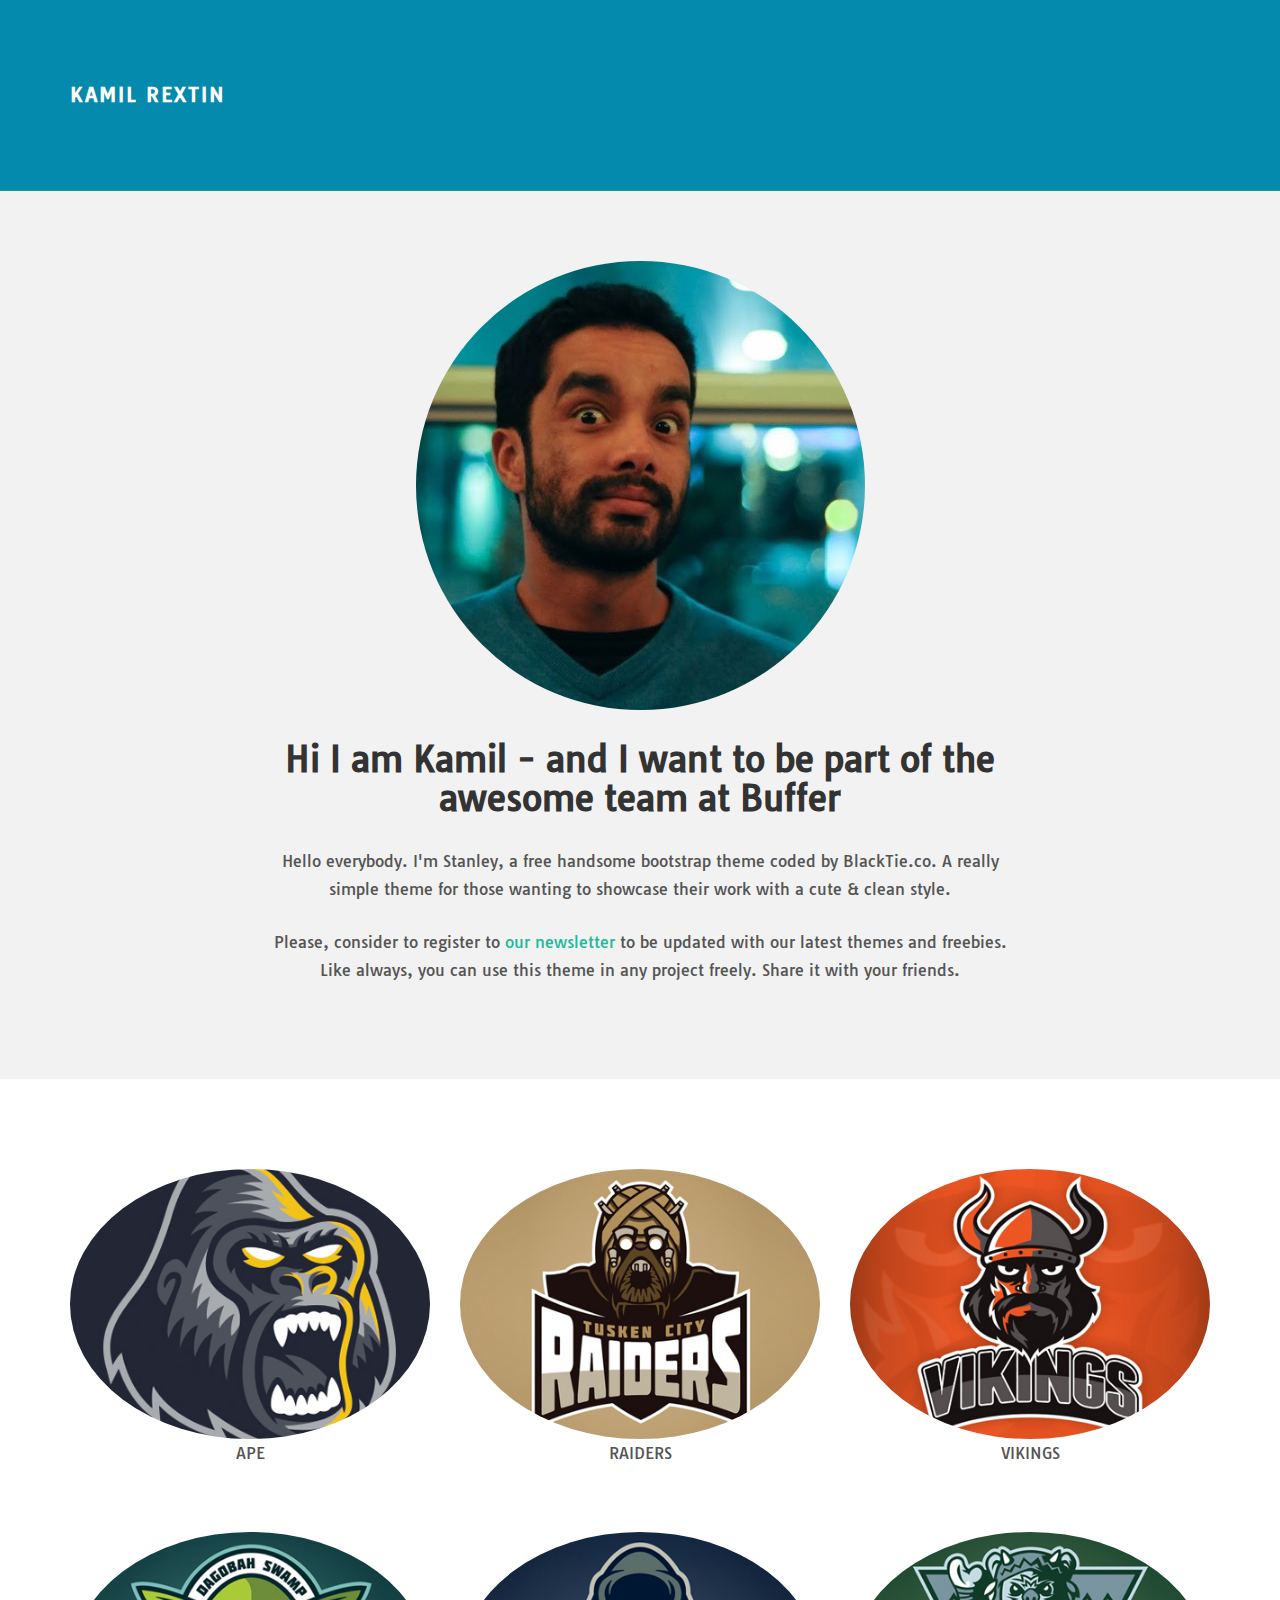
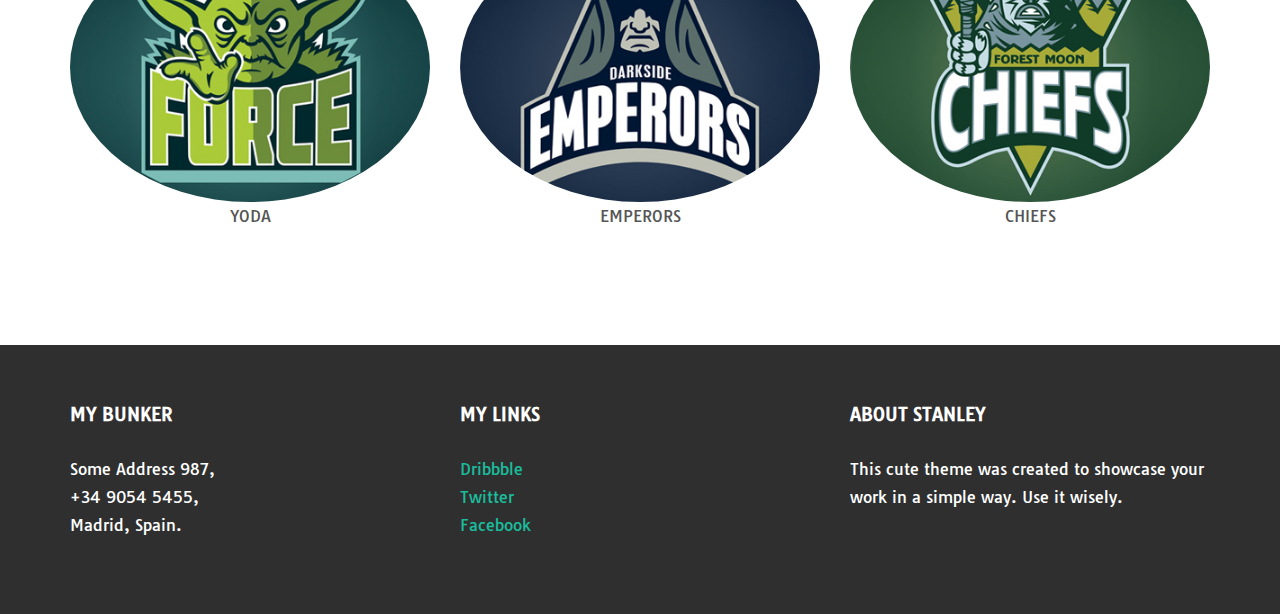
<file: buffer/index.html>
<!DOCTYPE html>
<html lang="en">
  <head>
    <meta charset="utf-8">
    <meta http-equiv="X-UA-Compatible" content="IE=edge">
    <meta name="viewport" content="width=device-width, initial-scale=1.0">
    <meta name="description" content="">
    <meta name="author" content="">
    <link rel="shortcut icon" href="../../docs-assets/ico/favicon.png">

    <title>Kamil Rextin - Customer Success at Buffer </title>

    <!-- Bootstrap core CSS -->
    <link href="assets/css/bootstrap.css" rel="stylesheet">


    <!-- Custom styles for this template -->
    <link href="assets/css/main.css" rel="stylesheet">

    <script src="https://code.jquery.com/jquery-1.10.2.min.js"></script>
    <script src="assets/js/hover.zoom.js"></script>
    <script src="assets/js/hover.zoom.conf.js"></script>

    <!-- HTML5 shim and Respond.js IE8 support of HTML5 elements and media queries -->
    <!--[if lt IE 9]>
      <script src="https://oss.maxcdn.com/libs/html5shiv/3.7.0/html5shiv.js"></script>
      <script src="https://oss.maxcdn.com/libs/respond.js/1.3.0/respond.min.js"></script>
    <![endif]-->
  </head>

  <body>

    <!-- Static navbar -->
    <div class="navbar navbar-inverse navbar-static-top">
      <div class="container">
        <div class="navbar-header">
          <button type="button" class="navbar-toggle" data-toggle="collapse" data-target=".navbar-collapse">
            <span class="icon-bar"></span>
            <span class="icon-bar"></span>
            <span class="icon-bar"></span>
          </button>
          <a class="navbar-brand" href="index.html">Kamil Rextin</a>
        </div>
      <!--   <div class="navbar-collapse collapse">
          <ul class="nav navbar-nav navbar-right">
          <!--   <li><a href="work.html">Work</a></li> 
            <li><a href="about.html">About</a></li>
            <li><a href="blog.html">Blog</a></li>
            <li><a href="contact.html">Contact</a></li>
          </ul> -->
        </div> <!--/.nav-collapse -->
      </div>
    </div>

	<!-- +++++ Welcome Section +++++ -->
	<div id="ww">
	    <div class="container">
			<div class="row">
				<div class="col-lg-8 col-lg-offset-2 centered">
					<img src="assets/img/user.jpg" alt="Stanley">
					<h1>Hi I am Kamil - and I want to be part of the awesome team at Buffer</h1>
					<p>Hello everybody. I'm Stanley, a free handsome bootstrap theme coded by BlackTie.co. A really simple theme for those wanting to showcase their work with a cute & clean style.</p>
					<p>Please, consider to register to <a href="http://eepurl.com/IcgkX">our newsletter</a> to be updated with our latest themes and freebies. Like always, you can use this theme in any project freely. Share it with your friends.</p>
				
				</div><!-- /col-lg-8 -->
			</div><!-- /row -->
	    </div> <!-- /container -->
	</div><!-- /ww -->
	
	
	<!-- +++++ Projects Section +++++ -->
	
	<div class="container pt">
		<div class="row mt centered">	
			<div class="col-lg-4">
				<a class="zoom green" href="work01.html"><img class="img-responsive" src="assets/img/portfolio/port01.jpg" alt="" /></a>
				<p>APE</p>
			</div>
			<div class="col-lg-4">
				<a class="zoom green" href="work01.html"><img class="img-responsive" src="assets/img/portfolio/port02.jpg" alt="" /></a>
				<p>RAIDERS</p>
			</div>
			<div class="col-lg-4">
				<a class="zoom green" href="work01.html"><img class="img-responsive" src="assets/img/portfolio/port03.jpg" alt="" /></a>
				<p>VIKINGS</p>
			</div>
		</div><!-- /row -->
		<div class="row mt centered">	
			<div class="col-lg-4">
				<a class="zoom green" href="work01.html"><img class="img-responsive" src="assets/img/portfolio/port04.jpg" alt="" /></a>
				<p>YODA</p>
			</div>
			<div class="col-lg-4">
				<a class="zoom green" href="work01.html"><img class="img-responsive" src="assets/img/portfolio/port05.jpg" alt="" /></a>
				<p>EMPERORS</p>
			</div>
			<div class="col-lg-4">
				<a class="zoom green" href="work01.html"><img class="img-responsive" src="assets/img/portfolio/port06.jpg" alt="" /></a>
				<p>CHIEFS</p>
			</div>
		</div><!-- /row -->
	</div><!-- /container -->
	
	
	<!-- +++++ Footer Section +++++ -->
	
	<div id="footer">
		<div class="container">
			<div class="row">
				<div class="col-lg-4">
					<h4>My Bunker</h4>
					<p>
						Some Address 987,<br/>
						+34 9054 5455, <br/>
						Madrid, Spain.
					</p>
				</div><!-- /col-lg-4 -->
				
				<div class="col-lg-4">
					<h4>My Links</h4>
					<p>
						<a href="#">Dribbble</a><br/>
						<a href="#">Twitter</a><br/>
						<a href="#">Facebook</a>
					</p>
				</div><!-- /col-lg-4 -->
				
				<div class="col-lg-4">
					<h4>About Stanley</h4>
					<p>This cute theme was created to showcase your work in a simple way. Use it wisely.</p>
				</div><!-- /col-lg-4 -->
			
			</div>
		
		</div>
	</div>
	

    <!-- Bootstrap core JavaScript
    ================================================== -->
    <!-- Placed at the end of the document so the pages load faster -->
    <script src="assets/js/bootstrap.min.js"></script>
  </body>
</html>
</file>
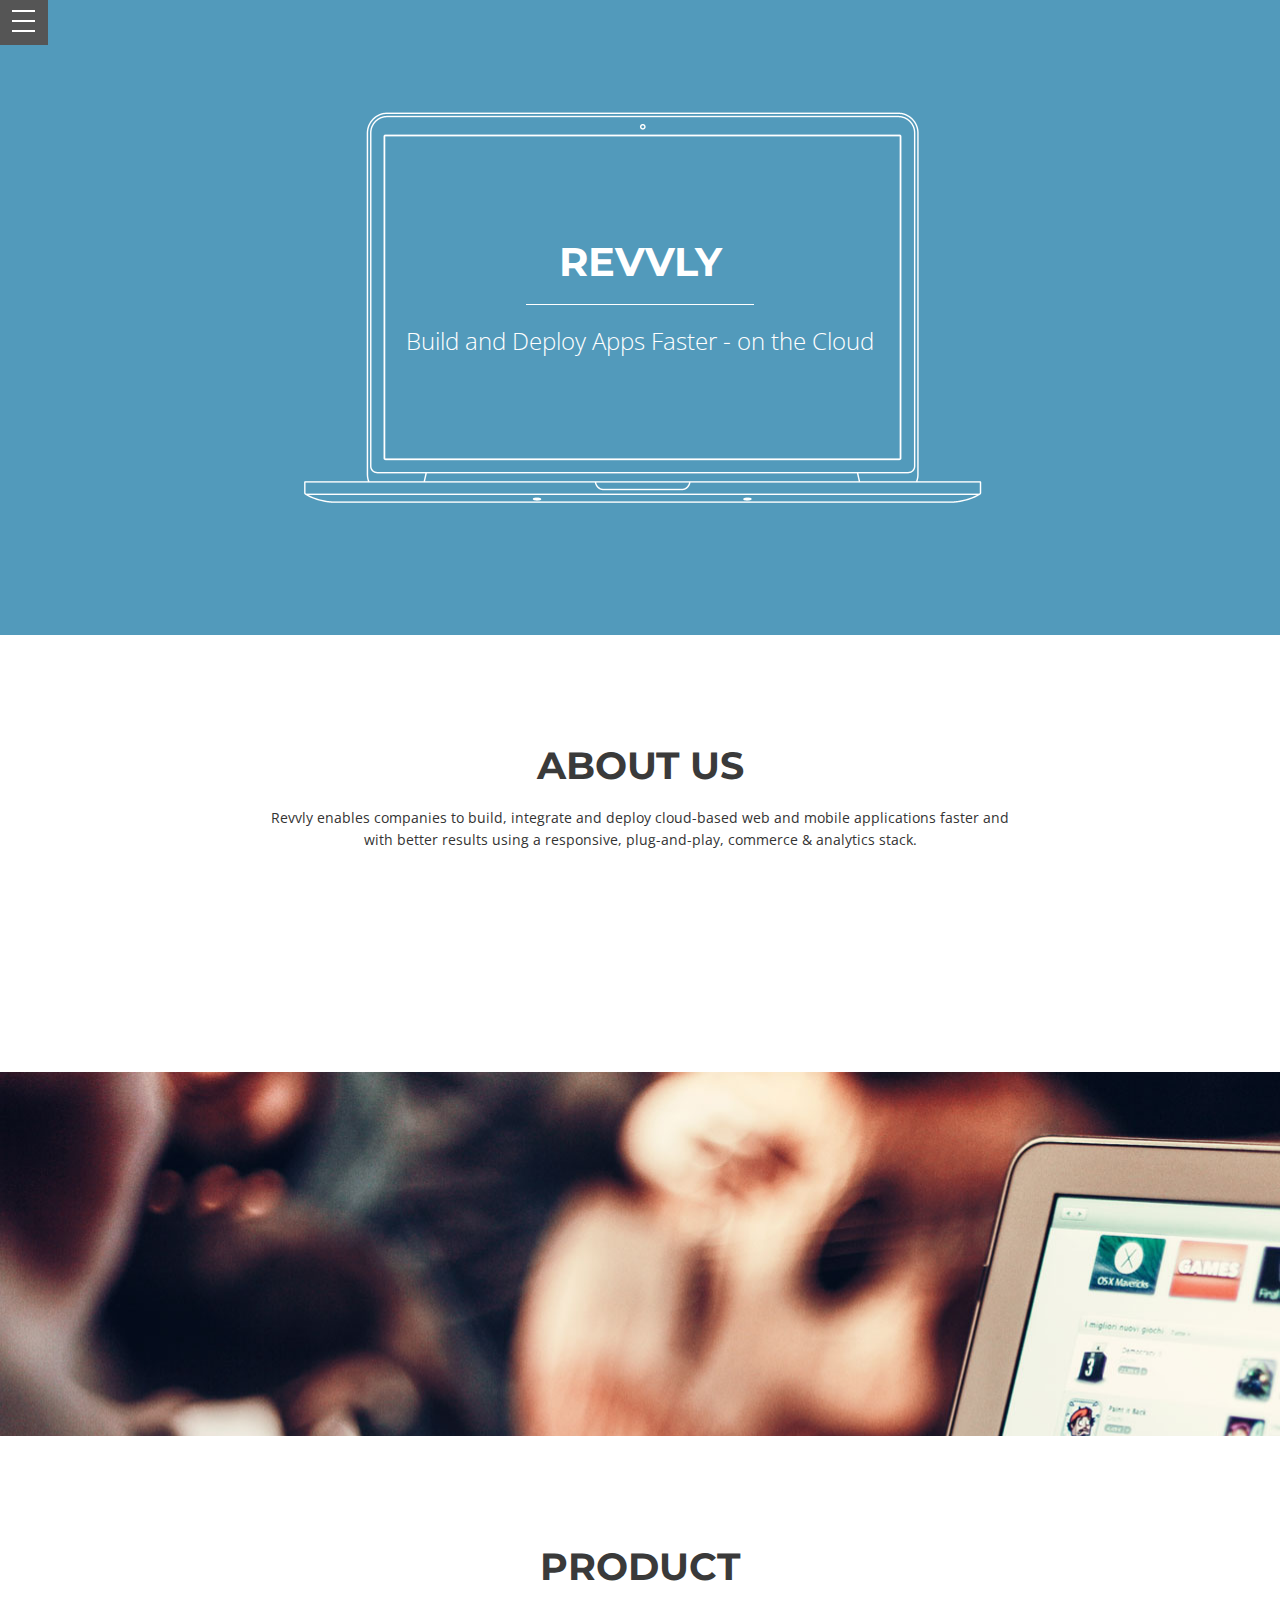
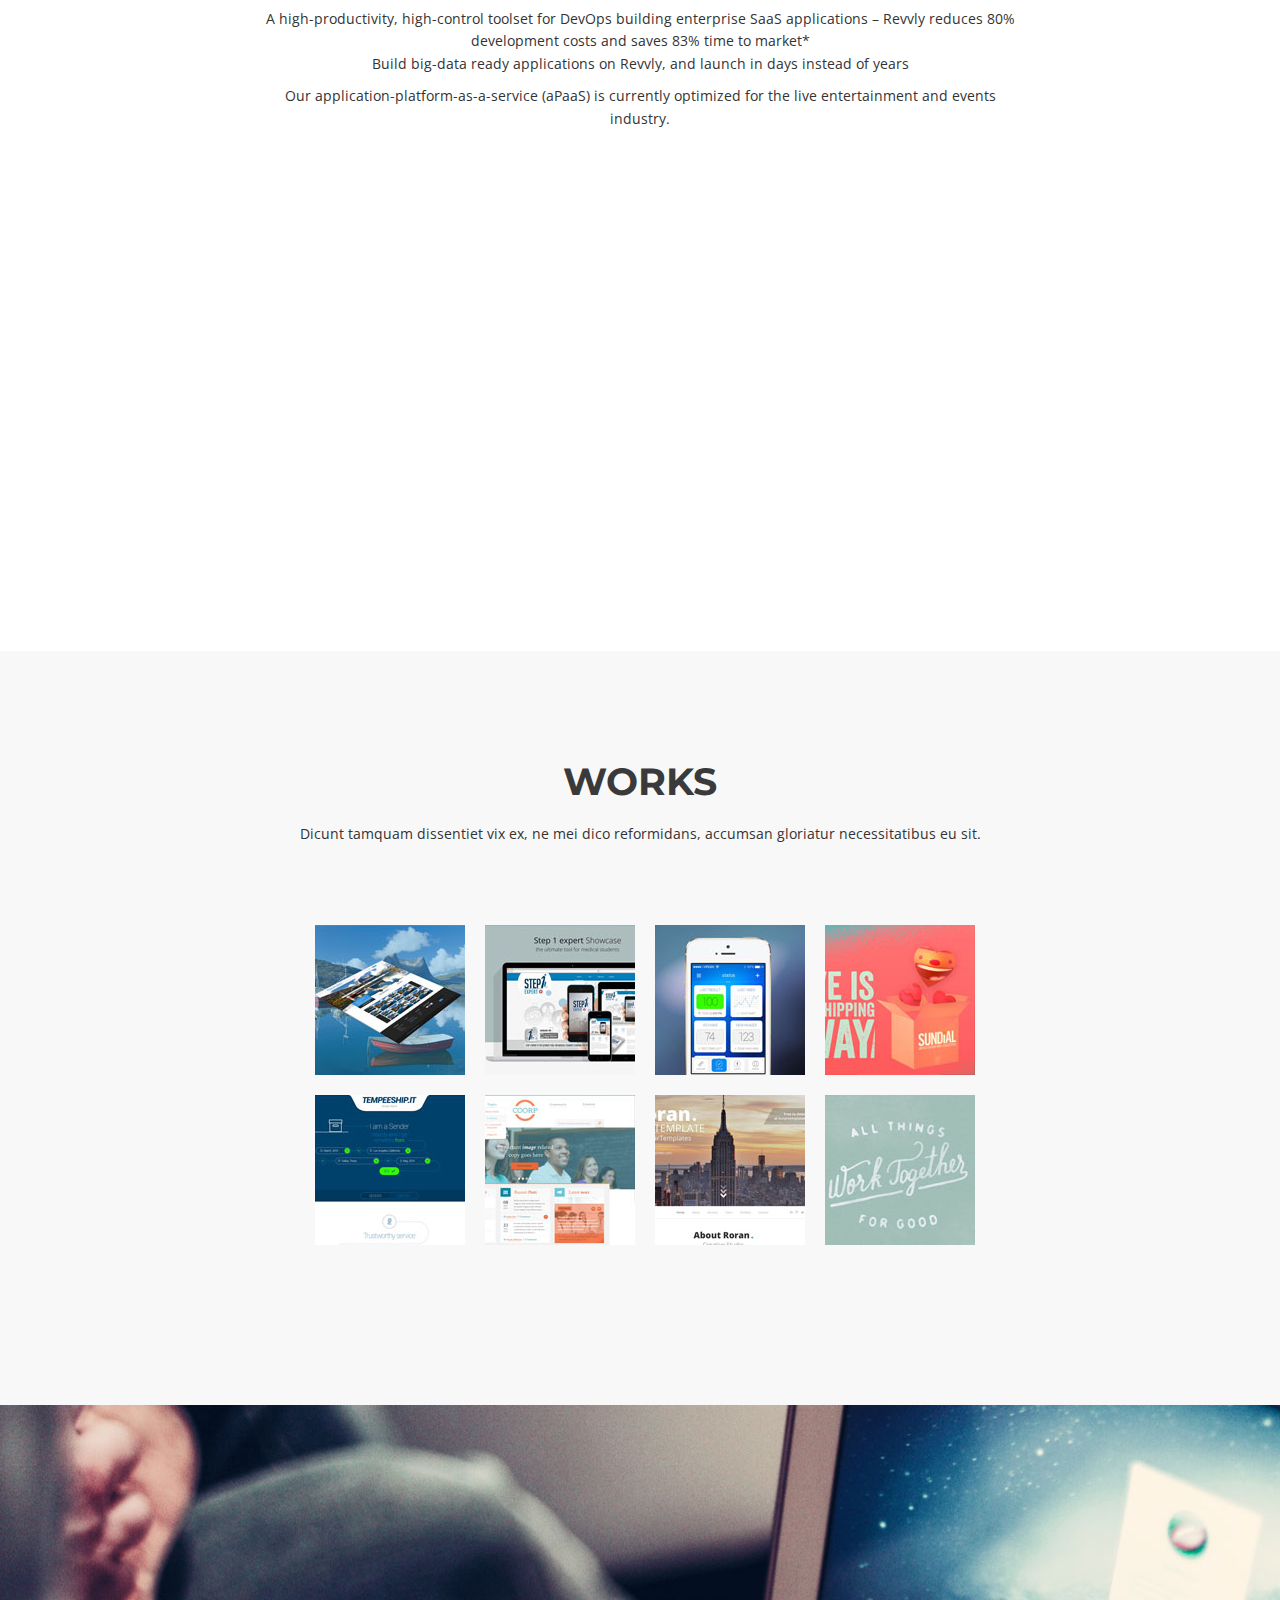
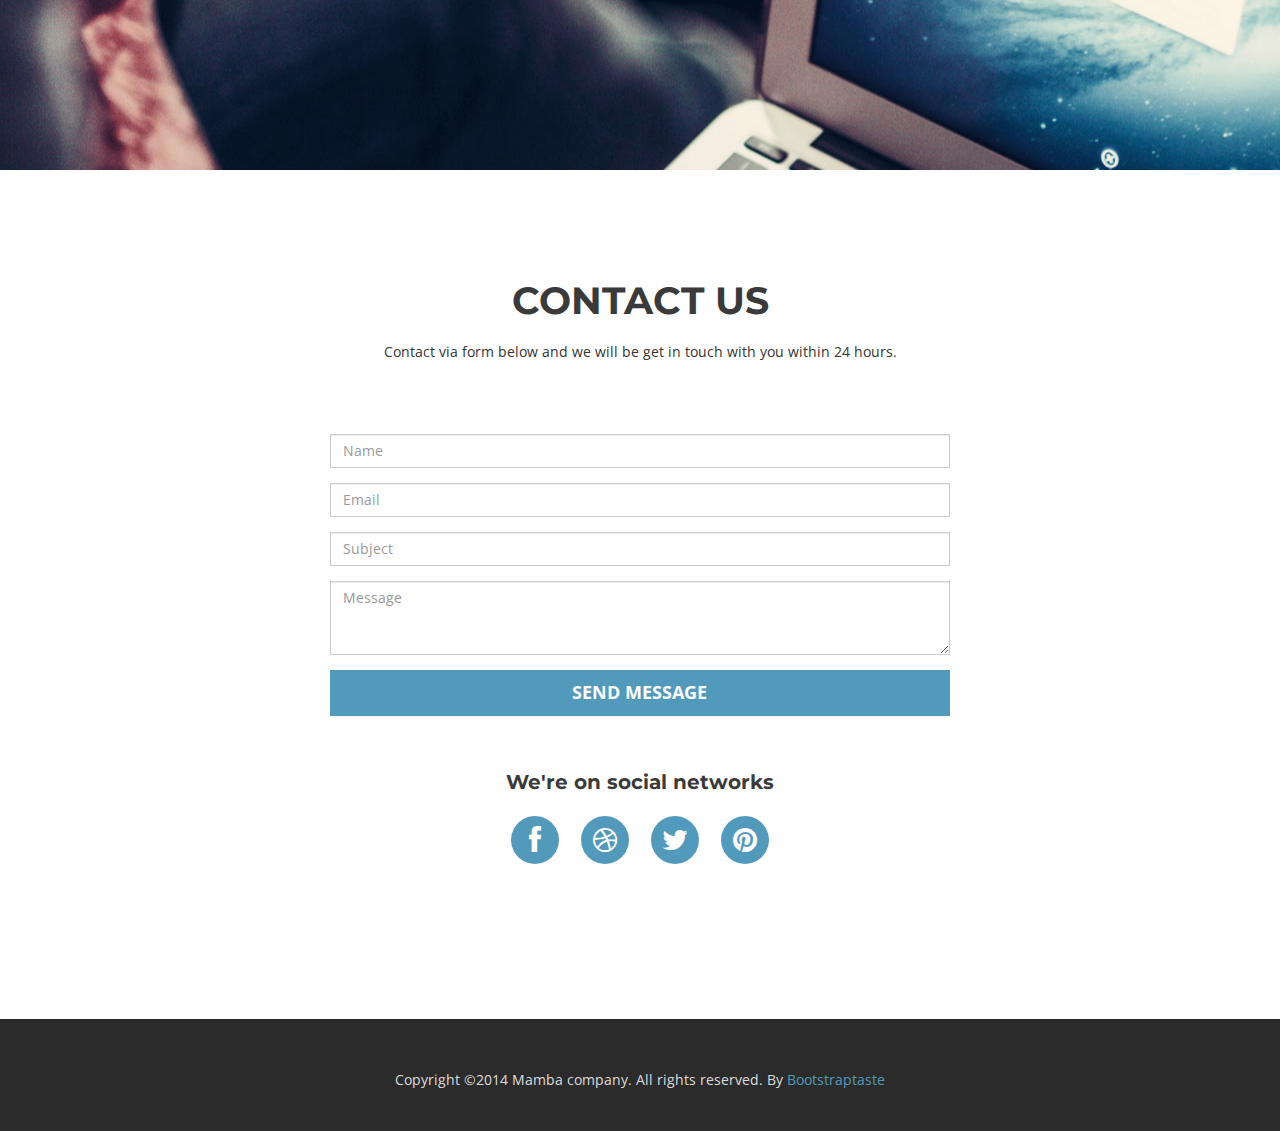
<file: Revvly/index.html>
<!DOCTYPE html>
<html>
  <head>
    <title>Revvly - Rapid Cloud Development Platform</title>
    <meta charset="utf-8" />
    <meta content="width=device-width, initial-scale=1, maximum-scale=1, user-scalable=no" name="viewport">
    <!-- css -->
    <link href="css/bootstrap.min.css" rel="stylesheet" media="screen">
    <link href="css/style.css" rel="stylesheet" media="screen">
	<link href="color/default.css" rel="stylesheet" media="screen">
	<script src="js/modernizr.custom.js"></script>
      </head>
  <body>
	<div class="menu-area">
			<div id="dl-menu" class="dl-menuwrapper">
						<button class="dl-trigger">Open Menu</button>
						<ul class="dl-menu">
							<li>
								<a href="#intro">Home</a>
							</li>
							<li><a href="#about">About</a></li>
							<li><a href="#services">Services</a></li>
							<li><a href="#works">Works</a></li>
							<li><a href="#contact">Contact</a></li>
							<!-- <li>
								<a href="#">Sub Menu</a>
								<ul class="dl-submenu">
									<li><a href="#">Sub menu</a></li>
									<li><a href="#">Sub menu</a></li>
								</ul>
							</li> -->
						</ul>
					</div><!-- /dl-menuwrapper -->
	</div>	

	  <!-- intro area -->	  
	  <div id="intro">
	  
			<div class="intro-text">
				<div class="container">
					<div class="row">
					
						
					<div class="col-md-12">
			
						<div class="brand">
							<h1><a href="index.html">Revvly </a></h1>
							<div class="line-spacer"></div>
							<p><span>Build and Deploy Apps Faster - on the Cloud</span></p>
						</div>
					</div>
					</div>
				</div>
		 	</div>
			
	 </div>
	  

	  
	  
	  <!-- About -->
	  <section id="about" class="home-section bg-white">
		<div class="container">
			  <div class="row">
				  <div class="col-md-offset-2 col-md-8">
					<div class="section-heading">
					 <h2>About us</h2>
					 <p>Revvly enables companies to build, integrate and deploy cloud-based web and mobile applications faster and with better results using a responsive, plug-and-play, commerce &amp analytics stack. 
					</div>
				  </div>
			  </div>
			<!--   <div class="row">
                <div class="col-xs-12 col-sm-3 col-md-3 col-lg-3">
					<div class="box-team wow bounceInDown" data-wow-delay="0.1s">
                    <img src="img/team/1.jpg" alt="" class="img-round" />
                    <h4>JASON LAVIGNE </h4>
						<p> Technical Development <p>
						<p> (289) 201-1599 x501</p>
                    </div>
                </div>
                <div class="col-xs-12 col-sm-3 col-md-3 col-lg-3" data-wow-delay="0.3s">
					<div class="box-team wow bounceInDown">
                    <img src="img/team/2.jpg" alt="" class="img-round" />
                    <h4>Isobel lyna</h4>
                    <p>Web Designer</p>
					</div>
                </div>
                <div class="col-xs-12 col-sm-3 col-md-3 col-lg-3" data-wow-delay="0.5s">
					<div class="box-team wow bounceInDown">
                    <img src="img/team/3.jpg" alt="" class="img-responsive" />
                    <h4>Leslie gutierrez</h4>
                    <p>Illustrator</p>
					</div>
                </div>
                <div class="col-xs-12 col-sm-3 col-md-3 col-lg-3" data-wow-delay="0.7s">
					<div class="box-team wow bounceInDown">
                    <img src="img/team/4.jpg" alt="" class="img-responsive" />
                    <h4>Letitia pena</h4>
                    <p>Typographer</p>
					</div>
                </div>
			  </div>			  
		  </div>	 --> 
	  </section>
	  
		<!-- spacer -->	  
		<section id="spacer1" class="home-section spacer">	
           <div class="container">
				<div class="row">
					<div class="col-md-12">
						<div class="color-light">
						<h2 class="wow bounceInDown" data-wow-delay="1s">Details are the key for perfection</h2>
						<p class="lead wow bounceInUp" data-wow-delay="2s">We mix all detailed things together</p>	
						</div>
					</div>				
				</div>
            </div>
		</section>	  
	  
	  <!-- Services -->
	 <section id="services" class="home-section bg-white">
		<div class="container">
			  <div class="row">
				  <div class="col-md-offset-2 col-md-8">
					<div class="section-heading">
					 <h2>Product</h2>
					 <p></p> A high-productivity, high-control toolset for DevOps building enterprise SaaS applications – Revvly reduces 80% development costs and saves 83% time to market* 

					 <p> Build big-data ready applications on Revvly, and launch in days instead of years</p> Our application-platform-as-a-service (aPaaS) is currently optimized for the live entertainment and events industry.</p></p>
					</div>
				  </div>
			  </div>
			  <div class="row">
                <div class="col-xs-12 col-sm-3 col-md-3 col-lg-3">
					<div class="service-box wow bounceInDown" data-wow-delay="0.1s">
						<i class="fa fa-code fa-4x"></i>
						<h4>Intelligent Data </h4>
						<p>Understand and target your customers better through in-depth social and demographic information. Robust analytics and reporting built right into your admin panels. Collect. Analyze. Leverage!</p>
						<a class="btn btn-primary">Learn more</a>
					</div>
                </div>
                <div class="col-xs-12 col-sm-3 col-md-3 col-lg-3" data-wow-delay="0.3s">
					<div class="service-box wow bounceInDown" data-wow-delay="0.1s">
						<i class="fa fa-cog fa-4x"></i>
						<h4>Scale</h4>
						<p>Increase your system's processing power when you need it and where you need it.As a cloud-based solution built on Microsoft's unrivaled Windows Azure platform, never have to worry about  crashes and lost sales again.</P>
						<a class="btn btn-primary">Learn more</a>
					</div>
                </div>
                <div class="col-xs-12 col-sm-3 col-md-3 col-lg-3" data-wow-delay="0.5s">
					<div class="service-box wow bounceInDown" data-wow-delay="0.1s">
						<i class="fa fa-desktop fa-4x"></i>
						<h4>Responsive Layout</h4>
						<p>Lorem ipsum dolor sit amet, ut decore iracundia urbanitas sit.</p>
						<a class="btn btn-primary">Learn more</a>
					</div>
                </div>
                <div class="col-xs-12 col-sm-3 col-md-3 col-lg-3" data-wow-delay="0.7s">
					<div class="service-box wow bounceInDown" data-wow-delay="0.1s">
						<i class="fa fa-dropbox fa-4x"></i>
						<h4>Ready to use</h4>
						<p>Lorem ipsum dolor sit amet, ut decore iracundia urbanitas sit.</p>
						<a class="btn btn-primary">Learn more</a>
					</div>
                </div>
			  </div>	
		</div>
	</section>
	
	 <!-- Works -->
	<section id="works" class="home-section bg-gray">
			<div class="container">
			  <div class="row">
				  <div class="col-md-offset-2 col-md-8">
					<div class="section-heading">
					 <h2>Works</h2>
					 <p>Dicunt tamquam dissentiet vix ex, ne mei dico reformidans, accumsan gloriatur necessitatibus eu sit.</p>
					</div>
				  </div>
			  </div>
				<div class="row">
					<div class="col-md-offset-2 col-md-8">
					
					<ul class="lb-album">
						<li>
							<a href="#image-1">
								<img src="img/works/thumbs/1.jpg" alt="">
								<span>+</span>
							</a>
							<div class="lb-overlay" id="image-1">
								<a href="#page" class="lb-close">X</a>
								<img src="img/works/1.jpg" alt="" />
								<div>
									<h3>Sleek <span>/Design/</h3>
									<p>Lorem ipsum dolor sit amet, ut decore iracundia urbanitas sit.</p>
								</div>
								
							</div>
						</li>
						<li>
							<a href="#image-2">
								<img src="img/works/thumbs/2.jpg" alt="">
								<span>+</span>
							</a>
							<div class="lb-overlay" id="image-2">
								<a href="#page" class="lb-close">x Close</a>
								<img src="img/works/2.jpg" alt="" />
								<div>
									<h3>Sleek <span>/Design/</h3>
									<p>Lorem ipsum dolor sit amet, ut decore iracundia urbanitas sit.</p>
								</div>
								
							</div>
						</li>
						<li>
							<a href="#image-3">
								<img src="img/works/thumbs/3.jpg" alt="">
								<span>+</span>
							</a>
							<div class="lb-overlay" id="image-3">
								<a href="#page" class="lb-close">x Close</a>
								<img src="img/works/3.jpg" alt="" />
								<div>
									<h3>Sleek <span>/Design/</h3>
									<p>Lorem ipsum dolor sit amet, ut decore iracundia urbanitas sit.</p>
								</div>
								
							</div>
						</li>
						<li>
							<a href="#image-4">
								<img src="img/works/thumbs/4.jpg" alt="">
								<span>+</span>
							</a>
							<div class="lb-overlay" id="image-4">
								<a href="#page" class="lb-close">x Close</a>
								<img src="img/works/4.jpg" alt="" />
								<div>
									<h3>Sleek <span>/Design/</h3>
									<p>Lorem ipsum dolor sit amet, ut decore iracundia urbanitas sit.</p>
								</div>
								
							</div>
						</li>
						
						<li>
							<a href="#image-5">
								<img src="img/works/thumbs/5.jpg" alt="">
								<span>+</span>
							</a>
							<div class="lb-overlay" id="image-5">
								<a href="#page" class="lb-close">X</a>
								<img src="img/works/5.jpg" alt="" />
								<div>
									<h3>Sleek <span>/Design/</h3>
									<p>Lorem ipsum dolor sit amet, ut decore iracundia urbanitas sit.</p>
								</div>
								
							</div>
						</li>
						<li>
							<a href="#image-6">
								<img src="img/works/thumbs/6.jpg" alt="">
								<span>+</span>
							</a>
							<div class="lb-overlay" id="image-6">
								<a href="#page" class="lb-close">x Close</a>
								<img src="img/works/6.jpg" alt="" />
								<div>
									<h3>Sleek <span>/Design/</h3>
									<p>Lorem ipsum dolor sit amet, ut decore iracundia urbanitas sit.</p>
								</div>
								
							</div>
						</li>
						<li>
							<a href="#image-7">
								<img src="img/works/thumbs/7.jpg" alt="">
								<span>+</span>
							</a>
							<div class="lb-overlay" id="image-7">
								<a href="#page" class="lb-close">x Close</a>
								<img src="img/works/7.jpg" alt="" />
								<div>
									<h3>Sleek <span>/Design/</h3>
									<p>Lorem ipsum dolor sit amet, ut decore iracundia urbanitas sit.</p>
								</div>
								
							</div>
						</li>
						<li>
							<a href="#image-8">
								<img src="img/works/thumbs/8.jpg" alt="">
								<span>+</span>
							</a>
							<div class="lb-overlay" id="image-8">
								<a href="#page" class="lb-close">x Close</a>
								<img src="img/works/8.jpg" alt="" />
								<div>
									<h3>Sleek <span>/Design/</h3>
									<p>Lorem ipsum dolor sit amet, ut decore iracundia urbanitas sit.</p>
								</div>
								
							</div>
						</li>
					</ul>
					
					</div>
				</div>
			</div>
		</section>	  
	
		<!-- spacer 2 -->	  
		<section id="spacer2" class="home-section spacer">	
           <div class="container">
				<div class="row">
					<div class="col-md-12">
						<div class="color-light">
						<h2 class="wow bounceInDown" data-wow-delay="1s">Details are the key for perfection</h2>
						<p class="lead wow bounceInUp" data-wow-delay="2s">We mix all detailed things together</p>	
						</div>
					</div>				
				</div>
            </div>
		</section>	
	  
	 <!-- Contact -->
	  <section id="contact" class="home-section bg-white">
	  	<div class="container">
			  <div class="row">
				  <div class="col-md-offset-2 col-md-8">
					<div class="section-heading">
					 <h2>Contact us</h2>
					 <p>Contact via form below and we will be get in touch with you within 24 hours. </p>
					</div>
				  </div>
			  </div>

	  		<div class="row">
	  			<div class="col-md-offset-1 col-md-10">

				<form class="form-horizontal" role="form">
				  <div class="form-group">
					<div class="col-md-offset-2 col-md-8">
					  <input type="text" class="form-control" id="inputName" placeholder="Name">
					</div>
				  </div>
				  <div class="form-group">
					<div class="col-md-offset-2 col-md-8">
					  <input type="email" class="form-control" id="inputEmail" placeholder="Email">
					</div>
				  </div>
				  <div class="form-group">
					<div class="col-md-offset-2 col-md-8">
					  <input type="text" class="form-control" id="inputSubject" placeholder="Subject">
					</div>
				  </div>
				  <div class="form-group">
					<div class="col-md-offset-2 col-md-8">
					  <textarea name="message" class="form-control" rows="3" placeholder="Message"></textarea>
					</div>
				  </div>
				  <div class="form-group">
					<div class="col-md-offset-2 col-md-8">
					 <button type="button" class="btn btn-theme btn-lg btn-block">Send message</button>
					</div>
				  </div>
				</form>
	
	  			</div>
			
				
	  		</div>
			<div class="row mar-top30 ">
				<div class="col-md-offset-2 col-md-8">
					<h5>We're on social networks</h5>
					<ul class="social-network">
						<li><a href="#">
						<span class="fa-stack fa-2x">
							<i class="fa fa-circle fa-stack-2x"></i>
							<i class="fa fa-facebook fa-stack-1x fa-inverse"></i>
						</span></a>
						</li>
						<li><a href="#">
						<span class="fa-stack fa-2x">
							<i class="fa fa-circle fa-stack-2x"></i>
							<i class="fa fa-dribbble fa-stack-1x fa-inverse"></i>
						</span></a>
						</li>
						<li><a href="#">
						<span class="fa-stack fa-2x">
							<i class="fa fa-circle fa-stack-2x"></i>
							<i class="fa fa-twitter fa-stack-1x fa-inverse"></i>
						</span></a>
						</li>
						<li><a href="#">
						<span class="fa-stack fa-2x">
							<i class="fa fa-circle fa-stack-2x"></i>
							<i class="fa fa-pinterest fa-stack-1x fa-inverse"></i>
						</span></a>
						</li>
					</ul>
				</div>				
			</div>

	  	</div>
	  </section>  

	<footer>
		<div class="container">
			<div class="row">
				<div class="col-md-12">
					<p>Copyright &copy;2014 Mamba company. All rights reserved. By <a href="http://bootstraptaste.com">Bootstraptaste</a></p>
				</div>
			</div>		
		</div>	
	</footer>
	 
	 <!-- js -->
    <script src="js/jquery.js"></script>
    <script src="js/bootstrap.min.js"></script>
	<script src="js/jquery.smooth-scroll.min.js"></script>
	<script src="js/jquery.dlmenu.js"></script>
	<script src="js/wow.min.js"></script>
	<script src="js/custom.js"></script>
  	
</html>
</file>
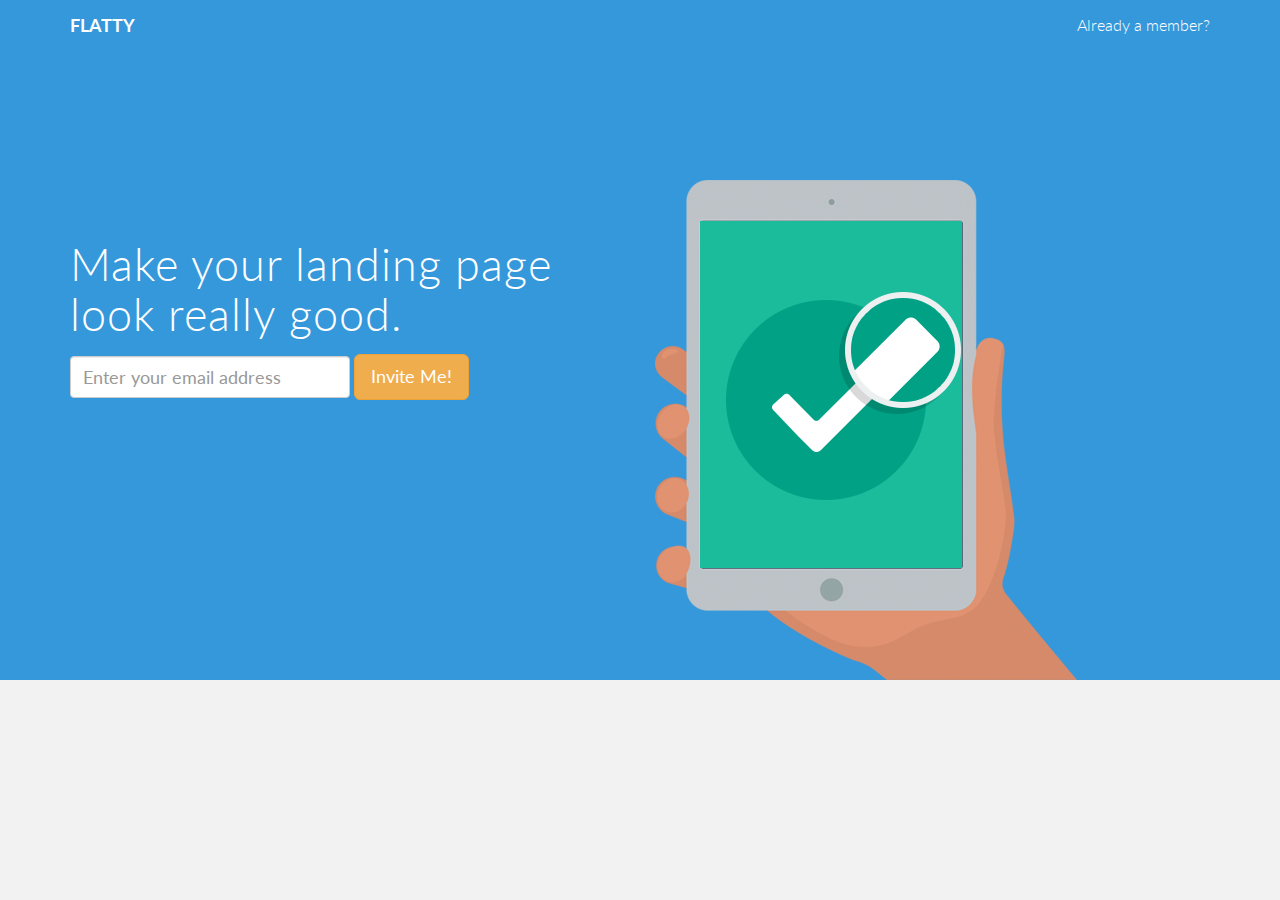
<file: Travelgraph/index.html>
<!DOCTYPE html>
<html lang="en">
  <head>
    <meta charset="utf-8">
    <meta http-equiv="X-UA-Compatible" content="IE=edge">
    <meta name="viewport" content="width=device-width, initial-scale=1.0">
    <meta name="description" content="">
    <meta name="author" content="">
    <link rel="shortcut icon" href="assets/img/favicon.png">

    <title>FLATTY - Free Bootstrap 3 Landing Page</title>

    <!-- Bootstrap core CSS -->
    <link href="assets/css/bootstrap.css" rel="stylesheet">

    <!-- Custom styles for this template -->
    <link href="assets/css/main.css" rel="stylesheet">

    <!-- Fonts from Google Fonts -->
	<link href='http://fonts.googleapis.com/css?family=Lato:300,400,900' rel='stylesheet' type='text/css'>
    
    <!-- HTML5 shim and Respond.js IE8 support of HTML5 elements and media queries -->
    <!--[if lt IE 9]>
      <script src="https://oss.maxcdn.com/libs/html5shiv/3.7.0/html5shiv.js"></script>
      <script src="https://oss.maxcdn.com/libs/respond.js/1.3.0/respond.min.js"></script>
    <![endif]-->
  </head>

  <body>

    <!-- Fixed navbar -->
    <div class="navbar navbar-default navbar-fixed-top">
      <div class="container">
        <div class="navbar-header">
          <button type="button" class="navbar-toggle" data-toggle="collapse" data-target=".navbar-collapse">
            <span class="icon-bar"></span>
            <span class="icon-bar"></span>
            <span class="icon-bar"></span>
          </button>
          <a class="navbar-brand" href="#"><b>FLATTY</b></a>
        </div>
        <div class="navbar-collapse collapse">
          <ul class="nav navbar-nav navbar-right">
            <li><a href="#">Already a member?</a></li>
          </ul>
        </div><!--/.nav-collapse -->
      </div>
    </div>

	<div id="headerwrap">
		<div class="container">
			<div class="row">
				<div class="col-lg-6">
					<h1>Make your landing page<br/>
					look really good.</h1>
					<form class="form-inline" role="form">
					  <div class="form-group">
					    <input type="email" class="form-control" id="exampleInputEmail1" placeholder="Enter your email address">
					  </div>
					  <button type="submit" class="btn btn-warning btn-lg">Invite Me!</button>
					</form>					
				</div><!-- /col-lg-6 -->
				<div class="col-lg-6">
					<img class="img-responsive" src="assets/img/ipad-hand.png" alt="">
				</div><!-- /col-lg-6 -->
				
			</div><!-- /row -->
		</div><!-- /container -->
	</div><!-- /headerwrap -->
	
	
	</div><!-- /container -->
	

    <!-- Bootstrap core JavaScript
    ================================================== -->
    <!-- Placed at the end of the document so the pages load faster -->
    <script src="https://code.jquery.com/jquery-1.10.2.min.js"></script>
    <script src="assets/js/bootstrap.min.js"></script>
  </body>
</html>
</file>
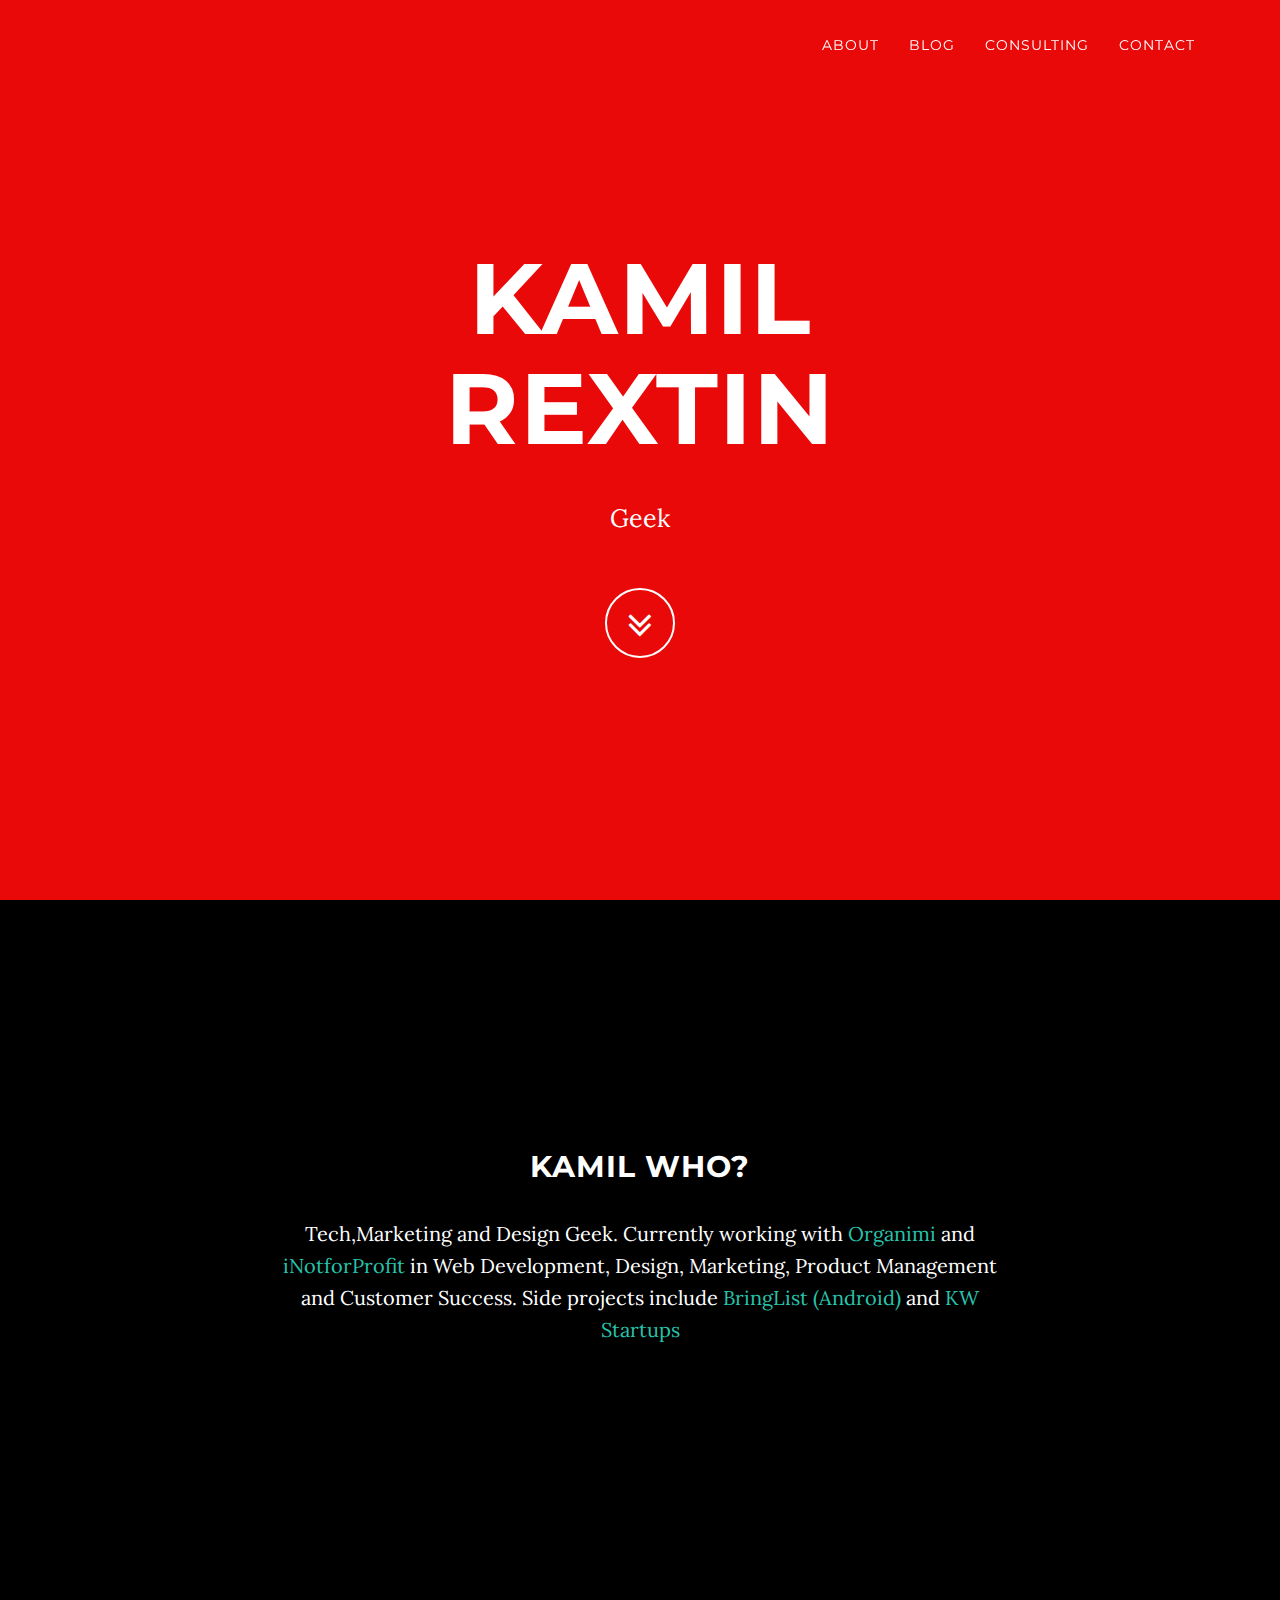
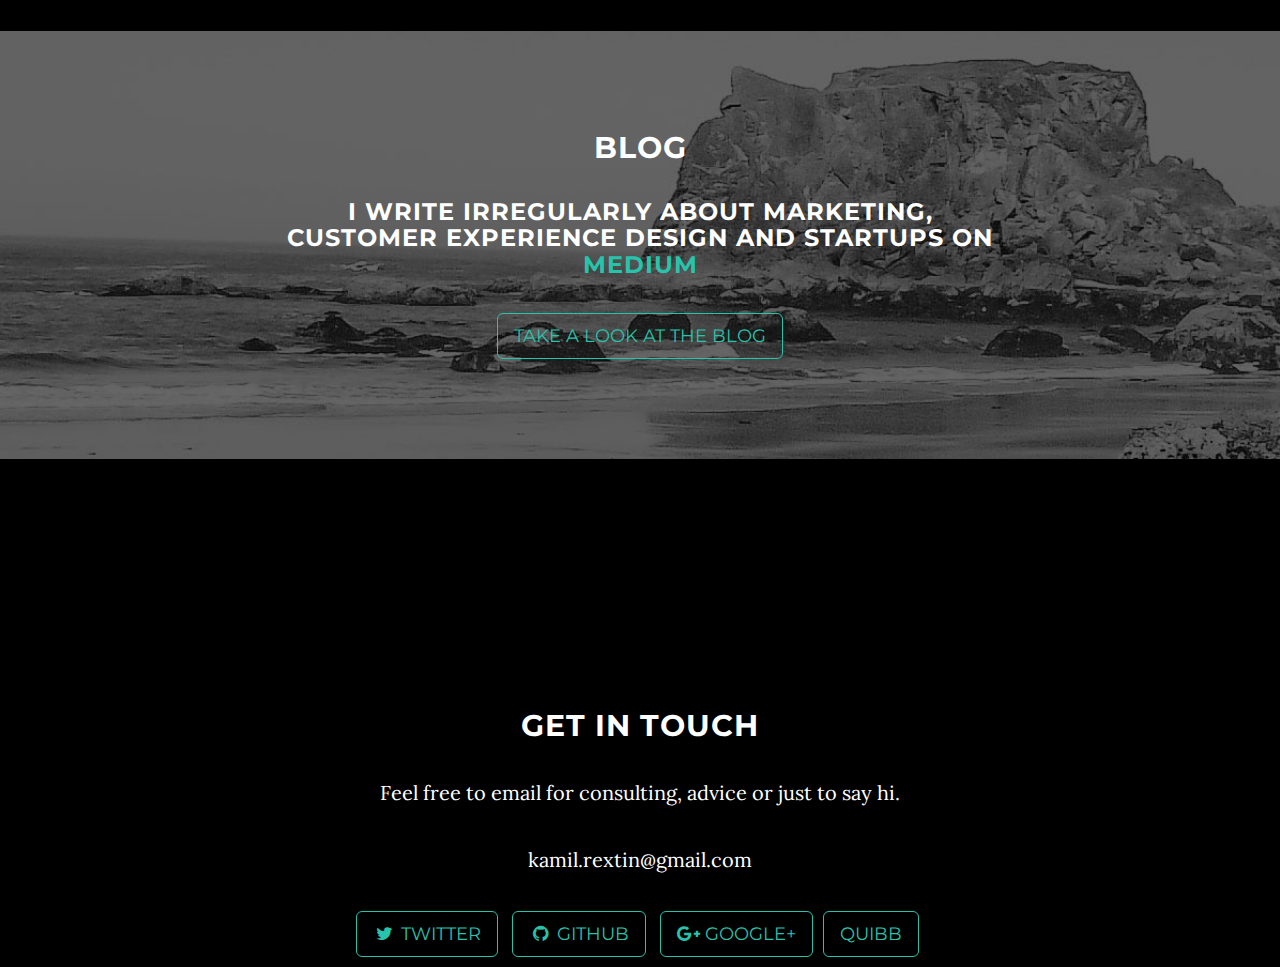
<file: home.html>
<!DOCTYPE html>
<html lang="en">

<head>
    <meta charset="utf-8">
    <meta name="viewport" content="width=device-width, initial-scale=1.0">
    <meta name="description" content="">
    <meta name="author" content="">

    <title>Kamil Rextin</title>

    <!-- Bootstrap Core CSS -->
    <link href="http://netdna.bootstrapcdn.com/bootstrap/3.0.3/css/bootstrap.min.css" rel="stylesheet" type="text/css">

    <!-- Fonts -->
    <link href="http://netdna.bootstrapcdn.com/font-awesome/4.0.3/css/font-awesome.min.css" rel="stylesheet" type="text/css">
    <link href='http://fonts.googleapis.com/css?family=Lora:400,700,400italic,700italic' rel='stylesheet' type='text/css'>
    <link href='http://fonts.googleapis.com/css?family=Montserrat:400,700' rel='stylesheet' type='text/css'>

    <!-- Custom Theme CSS -->
    <link href="css/grayscale.css" rel="stylesheet">
    <!-- Google Webmaster -->
    <meta name="google-site-verification" content="H5CmClljefushIdZRpjGLcl1jKiHR3ouSo7TRSq4_V0" />
    <!-- end google webmaster -->

    <!-- google analytics -->
    <script>
  (function(i,s,o,g,r,a,m){i['GoogleAnalyticsObject']=r;i[r]=i[r]||function(){
  (i[r].q=i[r].q||[]).push(arguments)},i[r].l=1*new Date();a=s.createElement(o),
  m=s.getElementsByTagName(o)[0];a.async=1;a.src=g;m.parentNode.insertBefore(a,m)
  })(window,document,'script','//www.google-analytics.com/analytics.js','ga');

  ga('create', 'UA-49226100-1', 'kamilrextin.com');
  ga('send', 'pageview');
  

</script>
<!-- End google Analytics -->
</head>

<body id="page-top" data-spy="scroll" data-target=".navbar-custom">

    <nav class="navbar navbar-custom navbar-fixed-top" role="navigation">
        <div class="container">
            <div class="navbar-header page-scroll">
                <button type="button" class="navbar-toggle" data-toggle="collapse" data-target=".navbar-main-collapse">
                    <i class="fa fa-bars"></i>
                </button>
                <a class="navbar-brand" href="#page-top">
                  <!--  <i class="fa fa-play-circle"></i>  <span class="light">Start</span> Bootstrap -->
                </a>
            </div>

            <!-- Collect the nav links, forms, and other content for toggling -->
            <div class="collapse navbar-collapse navbar-right navbar-main-collapse">
                <ul class="nav navbar-nav">
                    <!-- Hidden li included to remove active class from about link when scrolled up past about section -->
                    <li class="hidden">
                        <a href="#page-top"></a>
                    </li>
                    <li class="page-scroll">
                        <a href="#about">About</a>
                    </li>
                    <li class="page-scroll">
                        <a href="#blog">Blog</a>
                    </li>

                    <li class="page-scroll">
                        <a href="http://www.kamilrextin.com/consulting">Consulting</a>
                    </li>
                    <li class="page-scroll">
                        <a href="#contact">Contact</a>
                    </li>
                </ul>
            </div>
            <!-- /.navbar-collapse -->
        </div>
        <!-- /.container -->
    </nav>

    <section class="intro">
        <div class="intro-body">
            <div class="container">
                <div class="row">
                    <div class="col-md-8 col-md-offset-2">
                        <h1 class="brand-heading">Kamil Rextin</h1>
                        <p class="intro-text"> Geek </p>
                        <div class="page-scroll">
                            <a href="#about" class="btn btn-circle">
                                <i class="fa fa-angle-double-down animated"></i>
                            </a>
                        </div>
                    </div>
                </div>
            </div>
        </div>
    </section>

    <section id="about" class="container content-section text-center">
        <div class="row">
            <div class="col-lg-8 col-lg-offset-2">
                <h2>Kamil who?</h2>
                <p>Tech,Marketing and Design Geek. Currently working with <a href="http://www.organimi.com" target="blank"> Organimi </a> and <a href="http://www.inotforprofit.com" target="blank"> iNotforProfit </a> in Web Development, Design, Marketing, Product Management and Customer Success. Side projects include <a href="https://play.google.com/store/apps/details?id=com.ideasrefined.bringlist"> BringList (Android) </a> and <a href="http://blog.kwstartups.com"> KW Startups </a>
            </div>
        </div>
    </section>

    <section id="blog" class="content-section text-center">
        <div class="download-section">
            <div class="container">
                <div class="col-lg-8 col-lg-offset-2">
                    <h2>Blog</h2>
                    <h3>I write irregularly about marketing, customer experience design and startups on <a href="http://www.medium.com/@kamilrextin" target="blank"> Medium </a> </h3>
                    <a href="http://www.medium.com/@kamilrextin"class="btn btn-default btn-lg" target="blank"> Take a Look at the Blog</a>
                </div>
            </div>
        </div>
    </section>

    <section id="contact" class="container content-section text-center">
        <div class="row">
            <div class="col-lg-8 col-lg-offset-2">
                <h2>Get in touch</h2>
                <p>Feel free to email for consulting, advice or just to say hi.</p>
                <p>kamil.rextin@gmail.com</p>
                <ul class="list-inline banner-social-buttons">
                    <li><a href="https://twitter.com/kamilrextin" class="btn btn-default btn-lg"><i class="fa fa-twitter fa-fw"></i> <span class="network-name">Twitter</span></a>
                    </li>
                    <li><a href="https://github.com/kamilrextin" class="btn btn-default btn-lg"><i class="fa fa-github fa-fw"></i> <span class="network-name">Github</span></a>
                    </li>
                    <li><a href="https://plus.google.com/+kamilrextin" class="btn btn-default btn-lg"><i class="fa fa-google-plus fa-fw"></i> <span class="network-name">Google+</span></a>
                    <li><a href="https://www.quibb.com/kamilalirextin" class="btn btn-default btn-lg"> <span class="network-name">Quibb</span></a>
                    </li>
                </ul>
            </div>
        </div>
    </section>

    <!-- <div id="map"></div>

    <!-- Core JavaScript Files 
    <script src="https://ajax.googleapis.com/ajax/libs/jquery/1.10.2/jquery.min.js"></script>
    <script src="http://netdna.bootstrapcdn.com/bootstrap/3.0.3/js/bootstrap.min.js"></script>
    <script src="http://cdnjs.cloudflare.com/ajax/libs/jquery-easing/1.3/jquery.easing.min.js"></script> -->

    <!-- Google Maps API Key - You will need to use your own API key to use the map feature -->
   <!-- <script type="text/javascript" src="https://maps.googleapis.com/maps/api/js?key=AIzaSyCRngKslUGJTlibkQ3FkfTxj3Xss1UlZDA&sensor=false"></script> -->

    <!-- Custom Theme JavaScript -->
    <script src="js/grayscale.js"></script>

</body>


</html>
</file>
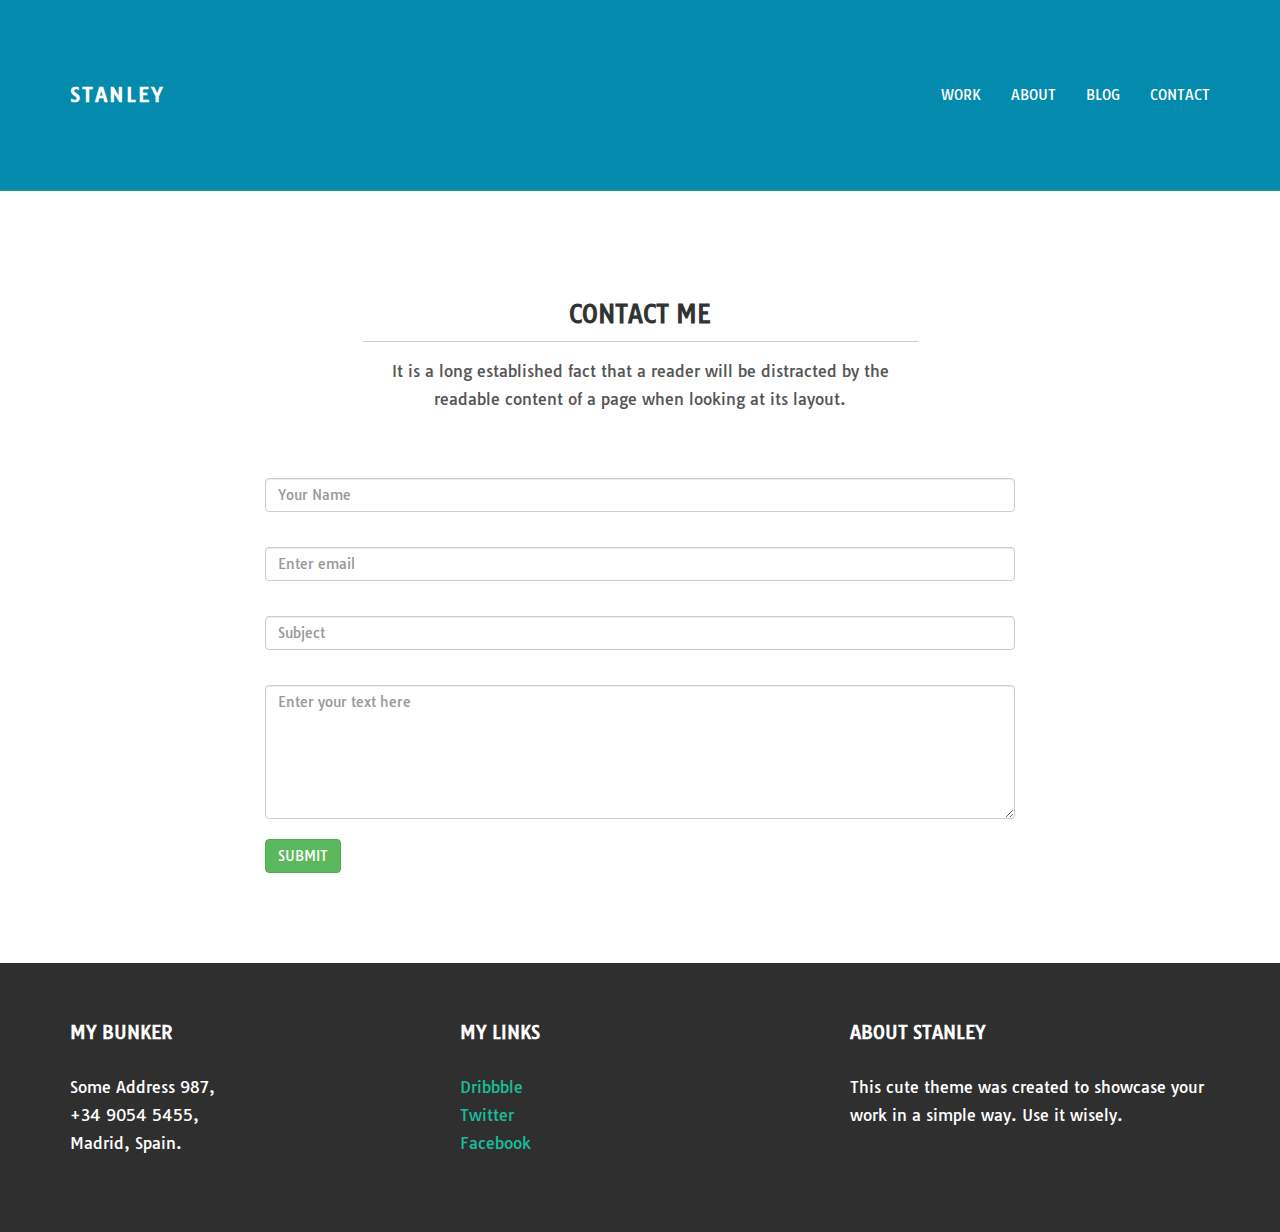
<file: buffer/contact.html>
<!DOCTYPE html>
<html lang="en">
  <head>
    <meta charset="utf-8">
    <meta http-equiv="X-UA-Compatible" content="IE=edge">
    <meta name="viewport" content="width=device-width, initial-scale=1.0">
    <meta name="description" content="">
    <meta name="author" content="">
    <link rel="shortcut icon" href="../../docs-assets/ico/favicon.png">

    <title>STANLEY - Free Bootstrap Theme </title>

    <!-- Bootstrap core CSS -->
    <link href="assets/css/bootstrap.css" rel="stylesheet">


    <!-- Custom styles for this template -->
    <link href="assets/css/main.css" rel="stylesheet">

    <script src="https://code.jquery.com/jquery-1.10.2.min.js"></script>
    <script src="assets/js/hover.zoom.js"></script>
    <script src="assets/js/hover.zoom.conf.js"></script>

    <!-- HTML5 shim and Respond.js IE8 support of HTML5 elements and media queries -->
    <!--[if lt IE 9]>
      <script src="https://oss.maxcdn.com/libs/html5shiv/3.7.0/html5shiv.js"></script>
      <script src="https://oss.maxcdn.com/libs/respond.js/1.3.0/respond.min.js"></script>
    <![endif]-->
  </head>

  <body>

    <!-- Static navbar -->
    <div class="navbar navbar-inverse navbar-static-top">
      <div class="container">
        <div class="navbar-header">
          <button type="button" class="navbar-toggle" data-toggle="collapse" data-target=".navbar-collapse">
            <span class="icon-bar"></span>
            <span class="icon-bar"></span>
            <span class="icon-bar"></span>
          </button>
          <a class="navbar-brand" href="index.html">STANLEY</a>
        </div>
        <div class="navbar-collapse collapse">
          <ul class="nav navbar-nav navbar-right">
            <li><a href="work.html">Work</a></li>
            <li><a href="about.html">About</a></li>
            <li><a href="blog.html">Blog</a></li>
            <li><a href="contact.html">Contact</a></li>
          </ul>
        </div><!--/.nav-collapse -->
      </div>
    </div>
	
	
	<!-- +++++ Contact Section +++++ -->
	
	<div class="container pt">
		<div class="row mt">
			<div class="col-lg-6 col-lg-offset-3 centered">
				<h3>CONTACT ME</h3>
				<hr>
				<p>It is a long established fact that a reader will be distracted by the readable content of a page when looking at its layout.</p>
			</div>
		</div>
		<div class="row mt">	
			<div class="col-lg-8 col-lg-offset-2">
				<form role="form">
				  <div class="form-group">
				    <input type="name" class="form-control" id="NameInputEmail1" placeholder="Your Name">
				    <br>
				  </div>
				  <div class="form-group">
				    <input type="email" class="form-control" id="exampleInputEmail1" placeholder="Enter email">
				    <br>
				  </div>
				  <div class="form-group">
				    <input type="email" class="form-control" id="subjectEmail1" placeholder="Subject">
				    <br>
				  </div>
				  <textarea class="form-control" rows="6" placeholder="Enter your text here"></textarea>
				    <br>
				  <button type="submit" class="btn btn-success">SUBMIT</button>
				</form>    			
			</div>
		</div><!-- /row -->
	</div><!-- /container -->
	
	
	<!-- +++++ Footer Section +++++ -->
	
	<div id="footer">
		<div class="container">
			<div class="row">
				<div class="col-lg-4">
					<h4>My Bunker</h4>
					<p>
						Some Address 987,<br/>
						+34 9054 5455, <br/>
						Madrid, Spain.
					</p>
				</div><!-- /col-lg-4 -->
				
				<div class="col-lg-4">
					<h4>My Links</h4>
					<p>
						<a href="#">Dribbble</a><br/>
						<a href="#">Twitter</a><br/>
						<a href="#">Facebook</a>
					</p>
				</div><!-- /col-lg-4 -->
				
				<div class="col-lg-4">
					<h4>About Stanley</h4>
					<p>This cute theme was created to showcase your work in a simple way. Use it wisely.</p>
				</div><!-- /col-lg-4 -->
			
			</div>
		
		</div>
	</div>
	

    <!-- Bootstrap core JavaScript
    ================================================== -->
    <!-- Placed at the end of the document so the pages load faster -->
    <script src="assets/js/bootstrap.min.js"></script>
  </body>
</html>
</file>
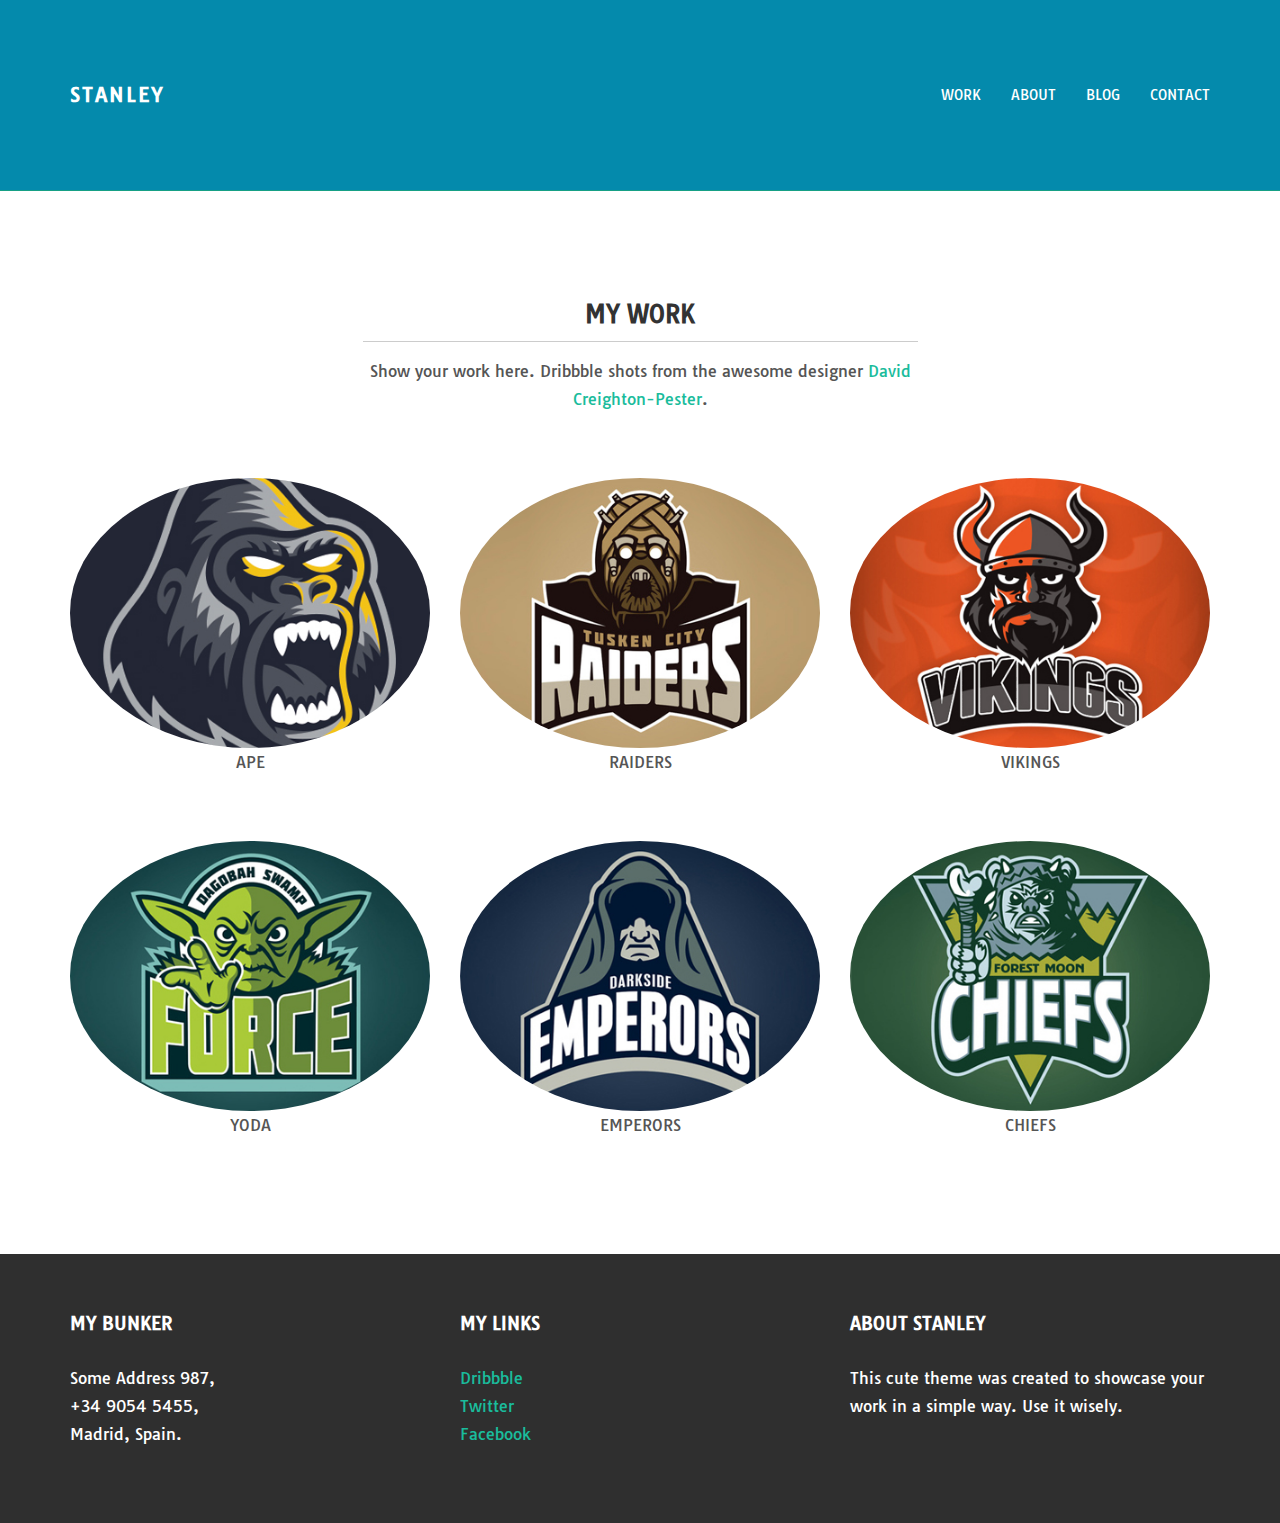
<file: buffer/work.html>
<!DOCTYPE html>
<html lang="en">
  <head>
    <meta charset="utf-8">
    <meta http-equiv="X-UA-Compatible" content="IE=edge">
    <meta name="viewport" content="width=device-width, initial-scale=1.0">
    <meta name="description" content="">
    <meta name="author" content="">
    <link rel="shortcut icon" href="../../docs-assets/ico/favicon.png">

    <title>STANLEY - Free Bootstrap Theme </title>

    <!-- Bootstrap core CSS -->
    <link href="assets/css/bootstrap.css" rel="stylesheet">


    <!-- Custom styles for this template -->
    <link href="assets/css/main.css" rel="stylesheet">

    <script src="https://code.jquery.com/jquery-1.10.2.min.js"></script>
    <script src="assets/js/hover.zoom.js"></script>
    <script src="assets/js/hover.zoom.conf.js"></script>

    <!-- HTML5 shim and Respond.js IE8 support of HTML5 elements and media queries -->
    <!--[if lt IE 9]>
      <script src="https://oss.maxcdn.com/libs/html5shiv/3.7.0/html5shiv.js"></script>
      <script src="https://oss.maxcdn.com/libs/respond.js/1.3.0/respond.min.js"></script>
    <![endif]-->
  </head>

  <body>

    <!-- Static navbar -->
    <div class="navbar navbar-inverse navbar-static-top">
      <div class="container">
        <div class="navbar-header">
          <button type="button" class="navbar-toggle" data-toggle="collapse" data-target=".navbar-collapse">
            <span class="icon-bar"></span>
            <span class="icon-bar"></span>
            <span class="icon-bar"></span>
          </button>
          <a class="navbar-brand" href="index.html">STANLEY</a>
        </div>
        <div class="navbar-collapse collapse">
          <ul class="nav navbar-nav navbar-right">
            <li><a href="work.html">Work</a></li>
            <li><a href="about.html">About</a></li>
            <li><a href="blog.html">Blog</a></li>
            <li><a href="contact.html">Contact</a></li>
          </ul>
        </div><!--/.nav-collapse -->
      </div>
    </div>
	
	
	<!-- +++++ Projects Section +++++ -->
	
	<div class="container pt">
		<div class="row mt">
			<div class="col-lg-6 col-lg-offset-3 centered">
				<h3>MY WORK</h3>
				<hr>
				<p>Show your work here. Dribbble shots from the awesome designer <a href="http://dribbble.com/wanderingbert">David Creighton-Pester</a>.</p>
			</div>
		</div>
		<div class="row mt centered">	
			<div class="col-lg-4">
				<a class="zoom green" href="work01.html"><img class="img-responsive" src="assets/img/portfolio/port01.jpg" alt="" /></a>
				<p>APE</p>
			</div>
			<div class="col-lg-4">
				<a class="zoom green" href="work01.html"><img class="img-responsive" src="assets/img/portfolio/port02.jpg" alt="" /></a>
				<p>RAIDERS</p>
			</div>
			<div class="col-lg-4">
				<a class="zoom green" href="work01.html"><img class="img-responsive" src="assets/img/portfolio/port03.jpg" alt="" /></a>
				<p>VIKINGS</p>
			</div>
		</div><!-- /row -->
		<div class="row mt centered">	
			<div class="col-lg-4">
				<a class="zoom green" href="work01.html"><img class="img-responsive" src="assets/img/portfolio/port04.jpg" alt="" /></a>
				<p>YODA</p>
			</div>
			<div class="col-lg-4">
				<a class="zoom green" href="work01.html"><img class="img-responsive" src="assets/img/portfolio/port05.jpg" alt="" /></a>
				<p>EMPERORS</p>
			</div>
			<div class="col-lg-4">
				<a class="zoom green" href="work01.html"><img class="img-responsive" src="assets/img/portfolio/port06.jpg" alt="" /></a>
				<p>CHIEFS</p>
			</div>
		</div><!-- /row -->
	</div><!-- /container -->
	
	
	<!-- +++++ Footer Section +++++ -->
	
	<div id="footer">
		<div class="container">
			<div class="row">
				<div class="col-lg-4">
					<h4>My Bunker</h4>
					<p>
						Some Address 987,<br/>
						+34 9054 5455, <br/>
						Madrid, Spain.
					</p>
				</div><!-- /col-lg-4 -->
				
				<div class="col-lg-4">
					<h4>My Links</h4>
					<p>
						<a href="#">Dribbble</a><br/>
						<a href="#">Twitter</a><br/>
						<a href="#">Facebook</a>
					</p>
				</div><!-- /col-lg-4 -->
				
				<div class="col-lg-4">
					<h4>About Stanley</h4>
					<p>This cute theme was created to showcase your work in a simple way. Use it wisely.</p>
				</div><!-- /col-lg-4 -->
			
			</div>
		
		</div>
	</div>
	

    <!-- Bootstrap core JavaScript
    ================================================== -->
    <!-- Placed at the end of the document so the pages load faster -->
    <script src="assets/js/bootstrap.min.js"></script>
  </body>
</html>
</file>
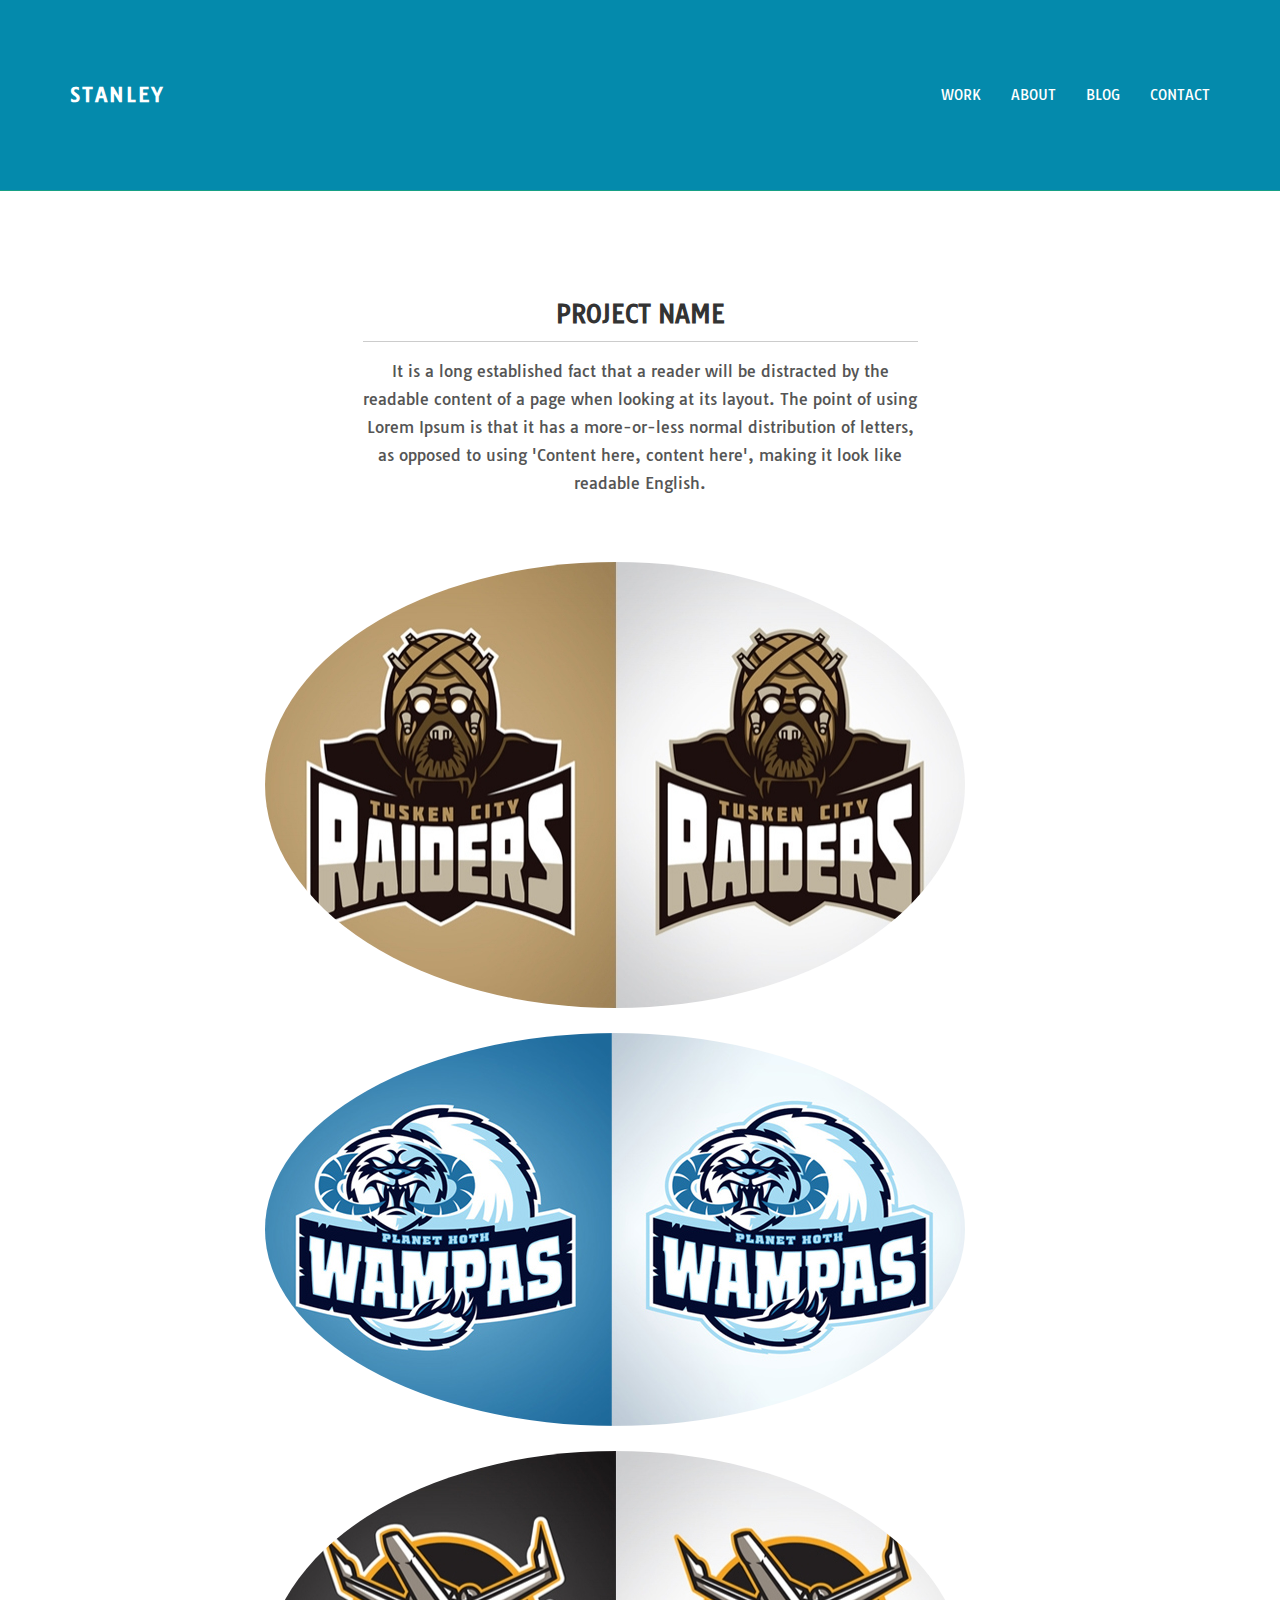
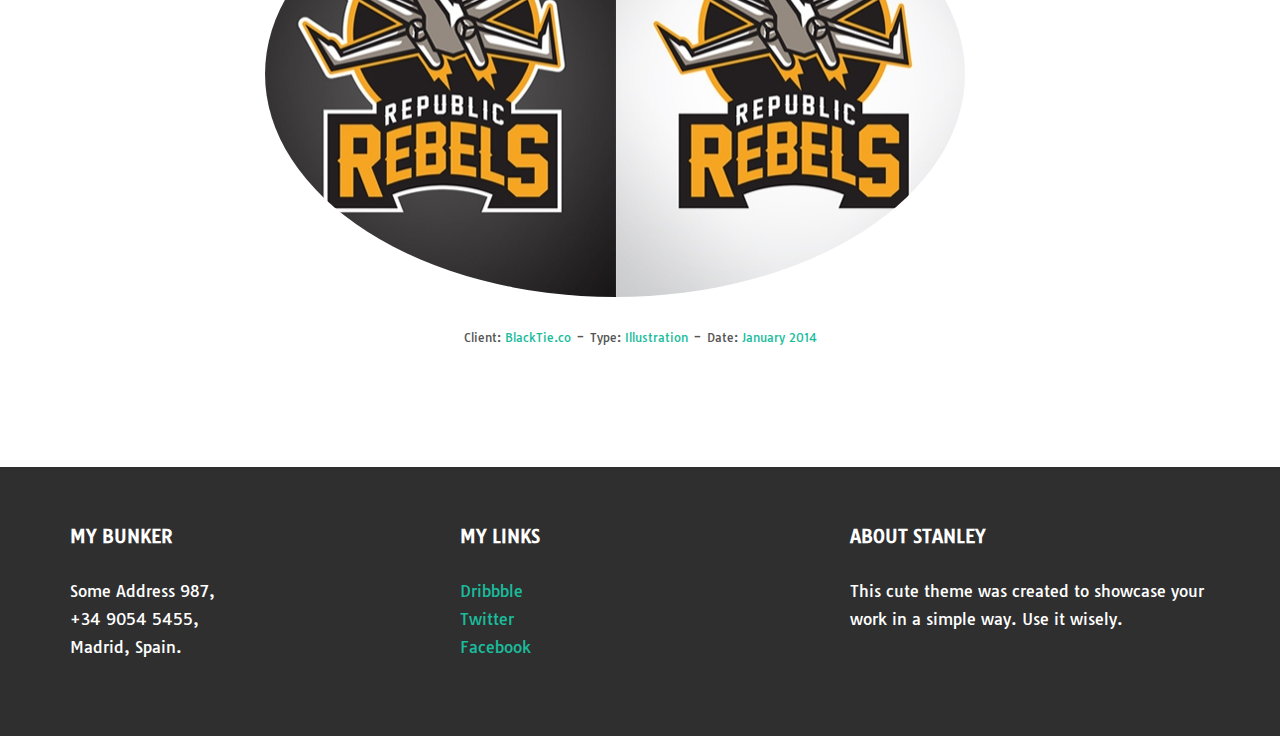
<file: buffer/work01.html>
<!DOCTYPE html>
<html lang="en">
  <head>
    <meta charset="utf-8">
    <meta http-equiv="X-UA-Compatible" content="IE=edge">
    <meta name="viewport" content="width=device-width, initial-scale=1.0">
    <meta name="description" content="">
    <meta name="author" content="">
    <link rel="shortcut icon" href="../../docs-assets/ico/favicon.png">

    <title>STANLEY - Free Bootstrap Theme </title>

    <!-- Bootstrap core CSS -->
    <link href="assets/css/bootstrap.css" rel="stylesheet">


    <!-- Custom styles for this template -->
    <link href="assets/css/main.css" rel="stylesheet">

    <script src="https://code.jquery.com/jquery-1.10.2.min.js"></script>
    <script src="assets/js/hover.zoom.js"></script>
    <script src="assets/js/hover.zoom.conf.js"></script>

    <!-- HTML5 shim and Respond.js IE8 support of HTML5 elements and media queries -->
    <!--[if lt IE 9]>
      <script src="https://oss.maxcdn.com/libs/html5shiv/3.7.0/html5shiv.js"></script>
      <script src="https://oss.maxcdn.com/libs/respond.js/1.3.0/respond.min.js"></script>
    <![endif]-->
  </head>

  <body>

    <!-- Static navbar -->
    <div class="navbar navbar-inverse navbar-static-top">
      <div class="container">
        <div class="navbar-header">
          <button type="button" class="navbar-toggle" data-toggle="collapse" data-target=".navbar-collapse">
            <span class="icon-bar"></span>
            <span class="icon-bar"></span>
            <span class="icon-bar"></span>
          </button>
          <a class="navbar-brand" href="index.html">STANLEY</a>
        </div>
        <div class="navbar-collapse collapse">
          <ul class="nav navbar-nav navbar-right">
            <li><a href="work.html">Work</a></li>
            <li><a href="about.html">About</a></li>
            <li><a href="blog.html">Blog</a></li>
            <li><a href="contact.html">Contact</a></li>
          </ul>
        </div><!--/.nav-collapse -->
      </div>
    </div>
	
	
	<!-- +++++ Projects Section +++++ -->
	
	<div class="container pt">
		<div class="row mt">
			<div class="col-lg-6 col-lg-offset-3 centered">
				<h3>PROJECT NAME</h3>
				<hr>
				<p>It is a long established fact that a reader will be distracted by the readable content of a page when looking at its layout. The point of using Lorem Ipsum is that it has a more-or-less normal distribution of letters, as opposed to using 'Content here, content here', making it look like readable English.</p>
			</div>
		</div>
		<div class="row mt centered">	
			<div class="col-lg-8 col-lg-offset-2">
				<p><img class="img-responsive" src="assets/img/portfolio/1.jpg" alt=""></p>
				<p><img class="img-responsive" src="assets/img/portfolio/2.jpg" alt=""></p>
				<p><img class="img-responsive" src="assets/img/portfolio/3.jpg" alt=""></p>
				<p><bt>Client: <a href="#">BlackTie.co</a></bt> - <bt>Type: <a href="#">Illustration</a></bt> - <bt>Date: <a href="#">January 2014</a></bt></p>
			</div>
		</div><!-- /row -->
	</div><!-- /container -->
	
	
	<!-- +++++ Footer Section +++++ -->
	
	<div id="footer">
		<div class="container">
			<div class="row">
				<div class="col-lg-4">
					<h4>My Bunker</h4>
					<p>
						Some Address 987,<br/>
						+34 9054 5455, <br/>
						Madrid, Spain.
					</p>
				</div><!-- /col-lg-4 -->
				
				<div class="col-lg-4">
					<h4>My Links</h4>
					<p>
						<a href="#">Dribbble</a><br/>
						<a href="#">Twitter</a><br/>
						<a href="#">Facebook</a>
					</p>
				</div><!-- /col-lg-4 -->
				
				<div class="col-lg-4">
					<h4>About Stanley</h4>
					<p>This cute theme was created to showcase your work in a simple way. Use it wisely.</p>
				</div><!-- /col-lg-4 -->
			
			</div>
		
		</div>
	</div>
	

    <!-- Bootstrap core JavaScript
    ================================================== -->
    <!-- Placed at the end of the document so the pages load faster -->
    <script src="assets/js/bootstrap.min.js"></script>
  </body>
</html>
</file>
<file: Revvly/css/style.css>
/* ================================
Imports
================================= */
@import url(http://fonts.googleapis.com/css?family=Montserrat:400,700|Open+Sans:400,300,700,800);
@import url('font-awesome.min.css');
@import url('overwrite.css');
@import url('dlmenu.css');
@import url('animate.css');

/* ================================
General
================================= */
body{
	margin:0;
	padding:0;
	text-align: center;
	font-family: 'Open Sans', sans-serif;
	font-size: 14px;
	line-height: 1.6em;
	
}

h1 {
	font-size: 36px;
}
h2 {
	font-size: 32px;
}
h3 {
	font-size: 28px;
}
h4 {
	font-size: 24px;
}
h5 {
	font-size: 20px;
}
h6 {
	font-size: 18px;
}

h1,h2,h3,h4,h5,h6,.h1,.h2,.h3,.h4,.h5,.h6{
	color: #3a3a3a;
	font-weight: 700;
	margin-bottom: 20px;
	font-family: 'Montserrat', sans-serif;
}


.lead{
	font-weight: 400;
}

button {
	display: inline-block;
	margin-bottom: 0;
	margin-bottom: 10px;
	padding: 6px 12px;
	border: 1px solid transparent;
	vertical-align: middle;
	text-align: center;
	white-space: nowrap;
	font-weight: normal;
	font-size: 14px;
	line-height: 1.428571429;
	cursor: pointer;
	-webkit-user-select: none;
	-moz-user-select: none;
	-ms-user-select: none;
	-o-user-select: none;
	user-select: none;
}
button.navbar-toggle {
	background: #2b2b2b;
	border: none;
	color: #fff;
}

.btn-theme,.btn-theme:hover,.btn-theme:focus{
	color: #fff;
}
.btn-theme:hover{
	background: transparent !important;
	border-color: #999;
	color: #999;
}


/* ================================
margin, padding
================================= */
.mar-top0 {
	margin-top: 0;
}
.mar-top10 {
	margin-top: 10px;
}
.mar-top20 {
	margin-top: 20px;
}
.mar-top30 {
	margin-top: 30px;
}
.mar-top40 {
	margin-top: 40px;
}



/* ================================
Home sections
================================= */

.home-section {
	width: 100%;
	padding: 90px 0px 150px 0px;
}

/* --- heading --- */
.section-heading {
	margin-bottom: 70px;
}
	
.section-heading h2 {
	font-size: 38px;
	text-transform: uppercase;
}
	
.section-heading .heading-line {
	margin:0 auto;
	display: block;
	height: 1px;
	width: 80px;
	background: #333;
	margin-top: 10px;
	margin-bottom: 20px;
}

	
/* --- section bg var --- */

.bg-white {
	background: #fff;
}

.bg-gray {
	background: #f8f8f8;
}

.bg-dark {
	background: #575757;
}


/* --- section content general color --- */

.color-light h1,.color-light h2,.color-light h3,.color-light h4,.color-light h5,.color-light h6 {
	color: #fff;
}


.color-light p {
	color: #eee;
}


/* ==========================
Spacer
============================= */

#spacer1{	
	background-image: url(../img/spacer/1.jpg);
}
#spacer2{	
	background-image: url(../img/spacer/2.jpg);
}


/* ================================
Intro
================================= */

#intro{
    height:635px;
    width:100%;
    background-color: #529abb;
    background-image: url(../img/bg-mac.png);
    background-position:center;
    background-repeat:no-repeat;
    overflow-y:hidden;
    text-align:center;
    position:relative;
}



.intro-text {
	position:relative;
	width:100%;
	margin-top:200px;
	z-index:1000;
}
#intro .brand {
	margin-top: 40px;
}
.intro-text h1 a {
	color:#fff;
	text-align:center;
	font-weight: 700;
	font-size: 40px; 
	line-height:1.1em;
	padding-top:30px;
	text-transform: uppercase;	
}
.intro-text h1 a:hover {
	text-decoration: none;
}

.line-spacer {
	width: 20%;
	margin:0 auto;
	margin-top: 20px;
	margin-bottom: 25px;
	border-bottom:1px solid #fff;
}

.intro-text p span {
	color:#fff;
	font-size: 24px;
	text-align:center;
	font-weight: 300;
}

/* ================================
About
================================= */
.box-team img {
	margin-bottom: 30px;
}



/* ================================
Services
================================= */

.service-box p {
	margin-bottom: 20px;
}

.service.carousel h4,.service.carousel p {
	text-align: left;
}


.service .carousel-control{
	background: none;
}

.service .screenshot{
	overflow: hidden;
	overflow: hidden;
	margin-right: auto;
	margin-left: auto;
}

.service .screenshot img{
	margin-right: auto;
	margin-left: auto;
	padding-left: 4px;
	width: 400px;
}

.service .carousel-indicators {
	position: relative;
	bottom: 0;
	left: 0;
	margin-top: 0px;
	margin-bottom: 0px;
	margin-left: 0px;
	padding: 5px;
	padding-bottom: 8px;
	width: 100%;
	background: #ffffff;
}

.service .carousel-indicators .active {
	width: 45px;
	height: 5px;
	border: none;
	border-radius: 0px;
}

.service .carousel-indicators li {
	display: inline-block;
	margin: 1px;
	width: 45px;
	height: 5px;
	border: none;
	border-radius: 0px;
	background: #eeeeee;
	text-indent: -999px;
	cursor: pointer;
}


/* ================================
Works
================================= */


.lb-album{
	margin-left:40px;
	list-style: none;
	width: 100%;
	margin: 0 auto;
}
.lb-album li{
	float: left;
	margin: 10px;
	position: relative;
}
.lb-album li > a,
.lb-album li > a img{
	display: block;
}
.lb-album li > a{
	width: 150px;
	height: 150px;
	position: relative;
	padding: 0;
	background: #2b2b2b;
}
.lb-album li > a span{
	position: absolute;
	width: 150px;
	height: 150px;
	top: 0;
	left: 0;
	text-align: center;
	line-height: 150px;
	color: rgba(27,54,81,0.8);
	text-shadow: 0px 1px 1px rgba(255,255,255,0.6);
	font-size: 24px;
	opacity: 0;
	filter: alpha(opacity=0); /* internet explorer */
    -ms-filter:"progid:DXImageTransform.Microsoft.Alpha(opacity=0)"; /*IE8*/
	background: rgb(241,210,194);
	background: -moz-radial-gradient(center, ellipse cover, rgba(255,255,255,0.56) 0%, rgba(241,210,194,1) 100%);
	background: -webkit-gradient(radial, center center, 0px, center center, 100%, color-stop(0%,rgba(255,255,255,0.56)), color-stop(100%,rgba(241,210,194,1)));
	background: -webkit-radial-gradient(center, ellipse cover, rgba(255,255,255,0.56) 0%,rgba(241,210,194,1) 100%);
	background: -o-radial-gradient(center, ellipse cover, rgba(255,255,255,0.56) 0%,rgba(241,210,194,1) 100%);
	background: -ms-radial-gradient(center, ellipse cover, rgba(255,255,255,0.56) 0%,rgba(241,210,194,1) 100%);
	background: radial-gradient(center, ellipse cover, rgba(255,255,255,0.56) 0%,rgba(241,210,194,1) 100%);
	-webkit-transition: opacity 0.3s linear;
	-moz-transition: opacity 0.3s linear;
	-o-transition: opacity 0.3s linear;
	-ms-transition: opacity 0.3s linear;
	transition: opacity 0.3s linear;
}
.lb-album li > a:hover span{
	opacity: 1;
	filter: alpha(opacity=99); /* internet explorer */
    -ms-filter:"progid:DXImageTransform.Microsoft.Alpha(opacity=99)"; /*IE8*/
}
.lb-overlay{
	width: 0px;
	height: 0px;
	position: fixed;
	overflow: hidden;
	left: 0px;
	top: 0px;
	padding: 0px;
	z-index: 99;
	text-align: center;
	background: rgb(241,210,194);
	background: -moz-radial-gradient(center, ellipse cover, rgba(255,255,255,0.56) 0%, rgba(241,210,194,1) 100%);
	background: -webkit-gradient(radial, center center, 0px, center center, 100%, color-stop(0%,rgba(255,255,255,0.56)), color-stop(100%,rgba(241,210,194,1)));
	background: -webkit-radial-gradient(center, ellipse cover, rgba(255,255,255,0.56) 0%,rgba(241,210,194,1) 100%);
	background: -o-radial-gradient(center, ellipse cover, rgba(255,255,255,0.56) 0%,rgba(241,210,194,1) 100%);
	background: -ms-radial-gradient(center, ellipse cover, rgba(255,255,255,0.56) 0%,rgba(241,210,194,1) 100%);
	background: radial-gradient(center, ellipse cover, rgba(255,255,255,0.56) 0%,rgba(241,210,194,1) 100%);
}
.lb-overlay > div{
	position: relative;
	color: rgba(27,54,81,0.8);
	opacity: 0;
	filter: alpha(opacity=0); /* internet explorer */
    -ms-filter:"progid:DXImageTransform.Microsoft.Alpha(opacity=0)"; /*IE8*/
	width: 550px;
	margin: 10px auto 0px auto;
	text-shadow: 0px 1px 1px rgba(255,255,255,0.6);
	-webkit-transition: opacity 0.3s linear 1.3s;
	-moz-transition: opacity 0.3s linear 1.3s;
	-o-transition: opacity 0.3s linear 1.3s;
	-ms-transition: opacity 0.3s linear 1.3s;
	transition: opacity 0.3s linear 1.3s;
}
.lb-overlay div h3,
.lb-overlay div p{
	padding: 0px 20px;
	width: 200px;
	height: 60px;
}
.lb-overlay div h3{
	font-size: 32px;
	margin-top:0;
	float: left;
	text-align: right;
	border-right: 1px solid rgba(27,54,81,0.4);
	text-shadow: none;
	color: #fff;
}
.lb-overlay div h3 span,
.lb-overlay div p{
	font-size: 16px;
	text-shadow: none;
	color: #fff;
}
.lb-overlay div h3 span{
	display: block;
	line-height: 6px;
}
.lb-overlay div p{
	text-align: left;
	float: left;
	width: 260px;
}
.lb-overlay a.lb-close{
	
	z-index: 1001;
	color: #fff;
	position: absolute;
	top: 43px;
	left: 50%;
	
	font-size: 28px;
	line-height: 26px;
	text-align: center;
	width: 50px;
	height: 23px;
	overflow: hidden;
	margin-left: -25px;
	opacity: 0;
	filter: alpha(opacity=0); /* internet explorer */
    -ms-filter:"progid:DXImageTransform.Microsoft.Alpha(opacity=0)"; /*IE8*/
	-webkit-transition: opacity 0.3s linear 1.2s;
	-moz-transition: opacity 0.3s linear 1.2s;
	-o-transition: opacity 0.3s linear 1.2s;
	-ms-transition: opacity 0.3s linear 1.2s;
	transition: opacity 0.3s linear 1.2s;
}
.lb-overlay img{
	/* height: 100%; For Opera max-height does not seem to work */
	max-height: 100%;
	position: relative;
	-webkit-box-shadow: 1px 1px 4px rgba(0,0,0,0.3);
	-moz-box-shadow: 1px 1px 4px rgba(0,0,0,0.3);
	box-shadow: 0px 2px 7px rgba(0,0,0,0.2);
}
.lb-overlay:target {
	width: auto;
	height: auto;
	bottom: 0px;
	right: 0px;
	padding: 80px 100px 120px 100px;
}
.lb-overlay:target img {
	-webkit-animation: fadeInScale 1.2s ease-in-out;
	-moz-animation: fadeInScale 1.2s ease-in-out;
	-o-animation: fadeInScale 1.2s ease-in-out;
	-ms-animation: fadeInScale 1.2s ease-in-out;
	animation: fadeInScale 1.2s ease-in-out;
}
.lb-overlay:target a.lb-close,
.lb-overlay:target > div{
	opacity: 1;
	filter: alpha(opacity=99); /* internet explorer */
    -ms-filter:"progid:DXImageTransform.Microsoft.Alpha(opacity=99)"; /*IE8*/
}
@-webkit-keyframes fadeInScale {
  0% { -webkit-transform: scale(0.6); opacity: 0; }
  100% { -webkit-transform: scale(1); opacity: 1; }
}
@-moz-keyframes fadeInScale {
  0% { -moz-transform: scale(0.6); opacity: 0; }
  100% { -moz-transform: scale(1); opacity: 1; }
}
@-o-keyframes fadeInScale {
  0% { -o-transform: scale(0.6); opacity: 0; }
  100% { -o-transform: scale(1); opacity: 1; }
}
@-ms-keyframes fadeInScale {
  0% { -ms-transform: scale(0.6); opacity: 0; }
  100% { -ms-transform: scale(1); opacity: 1; }
}
@keyframes fadeInScale {
  0% { transform: scale(0.6); opacity: 0; }
  100% { transform: scale(1); opacity: 1; }
}

/* 
	100% Height for Opera as the max-height seems to be ignored, not optimal for large screens 
	http://bricss.net/post/11230266445/css-hack-to-target-opera 
*/
x:-o-prefocus, .lb-overlay img {
    height: 100%;
}


/* ================================
Contact
================================= */


/* ================================
Bottom widget
================================= */
ul.social-network {	
	margin: 0;
	margin-left:0;
	padding-left: 0;
	list-style: none;
}
ul.social-network li {
	display: inline;
	margin: 5px 5px;
}

ul.social-network li a:hover span .fa-circle {
	color: #2b2b2b;
}

/* ================================
Footer
================================= */
footer {
	background: #2b2b2b;
	color: #ddd;
	padding: 50px 0 30px;
}


/* ================================
more media queries
================================= */

@media (max-width:768px) {
	#intro{
		background-image: url(../img/bg-mac.png);
		background-size:100%;
	}
	.box-team, .box-team img {
		text-align: center;
	}
	.box-team img {
		float: none;
		margin:0 auto;
	}	
	.box-team {
		margin-bottom: 30px;
	}

	
}

@media (max-width:992px) {


	.service p{
			margin-bottom: 60px;
	}

}

@media (max-width:480px){
	#intro{
		background-image: none;
	}
}
</file>
<file: Revvly/color/default.css>
a, a:hover{
	color: #529abb;
}
.navbar-default{
	background: #529abb;
}

.form-control:focus {
  border-color: #529abb;
  -webkit-box-shadow: inset 0 1px 1px rgba(0,0,0,.075), 0 0 2px #529abb;
          box-shadow: inset 0 1px 1px rgba(0,0,0,.075), 0 0 2px #529abb;
}

.service .carousel-indicators .active {
	background: #529abb;
}

.btn-theme {
	background: #529abb;
}

.lb-album li > a span{
	background: #529abb;
	background: -moz-radial-gradient(center, ellipse cover, rgba(255,255,255,0.56) 0%, #529abb 100%);
	background: -webkit-gradient(radial, center center, 0px, center center, 100%, color-stop(0%,rgba(255,255,255,0.56)), color-stop(100%,#529abb));
	background: -webkit-radial-gradient(center, ellipse cover, rgba(255,255,255,0.56) 0%,#529abb 100%);
	background: -o-radial-gradient(center, ellipse cover, rgba(255,255,255,0.56) 0%,#529abb 100%);
	background: -ms-radial-gradient(center, ellipse cover, rgba(255,255,255,0.56) 0%,#529abb 100%);
	background: radial-gradient(center, ellipse cover, rgba(255,255,255,0.56) 0%,#529abb 100%);
}
.lb-overlay{
	background: #529abb;
	background: -moz-radial-gradient(center, ellipse cover, rgba(255,255,255,0.56) 0%, #529abb 100%);
	background: -webkit-gradient(radial, center center, 0px, center center, 100%, color-stop(0%,rgba(255,255,255,0.56)), color-stop(100%,#529abb));
	background: -webkit-radial-gradient(center, ellipse cover, rgba(255,255,255,0.56) 0%,#529abb 100%);
	background: -o-radial-gradient(center, ellipse cover, rgba(255,255,255,0.56) 0%,#529abb 100%);
	background: -ms-radial-gradient(center, ellipse cover, rgba(255,255,255,0.56) 0%,#529abb 100%);
	background: radial-gradient(center, ellipse cover, rgba(255,255,255,0.56) 0%,#529abb 100%);
}
</file>
<file: css/grayscale.css>
body {
    width: 100%;
    height: 100%;
    font-family: Lora,"Helvetica Neue",Helvetica,Arial,sans-serif;
    color: #fff;
    background-color: #000;
}

html {
    width: 100%;
    height: 100%;
}

h1,
h2,
h3,
h4,
h5,
h6 {
    margin: 0 0 35px;
    text-transform: uppercase;
    font-family: Montserrat,"Helvetica Neue",Helvetica,Arial,sans-serif;
    font-weight: 700;
    letter-spacing: 1px;
}

p {
    margin: 0 0 25px;
    font-size: 18px;
    line-height: 1.5;
}

@media(min-width:767px) {
    p {
        margin: 0 0 35px;
        font-size: 20px;
        line-height: 1.6;
    }
}

a {
    color: #28c3ab;
    -webkit-transition: all .2s ease-in-out;
    -moz-transition: all .2s ease-in-out;
    transition: all .2s ease-in-out;
}

a:hover,
a:focus {
    text-decoration: none;
    color: #176e61;
}

.light {
    font-weight: 400;
}

.navbar {
    margin-bottom: 0;
    border-bottom: 1px solid rgba(255,255,255,.3);
    text-transform: uppercase;
    font-family: Montserrat,"Helvetica Neue",Helvetica,Arial,sans-serif;
    background-color: #000;
}

.navbar-brand {
    font-weight: 700;
}

.navbar-brand:focus {
    outline: 0;
}

.navbar-custom a {
    color: #fff;
}

.navbar-custom .nav li a {
    -webkit-transition: background .3s ease-in-out;
    -moz-transition: background .3s ease-in-out;
    transition: background .3s ease-in-out;
}

.navbar-custom .nav li a:hover,
.navbar-custom .nav li a:focus,
.navbar-custom .nav li.active {
    outline: 0;
    background-color: rgba(255,255,255,.2);
}

.navbar-toggle {
    padding: 4px 6px;
    font-size: 16px;
    color: #fff;
}

.navbar-toggle:focus,
.navbar-toggle:active {
    outline: 0;
}

@media(min-width:767px) {
    .navbar {
        padding: 20px 0;
        border-bottom: 0;
        letter-spacing: 1px;
        background: 0 0;
        -webkit-transition: background .5s ease-in-out,padding .5s ease-in-out;
        -moz-transition: background .5s ease-in-out,padding .5s ease-in-out;
        transition: background .5s ease-in-out,padding .5s ease-in-out;
    }

    .top-nav-collapse {
        padding: 0;
        background-color: #000;
    }

    .navbar-custom.top-nav-collapse {
        border-bottom: 1px solid rgba(255,255,255,.3);
    }
}

.intro {
    display: table;
    width: 100%;
    height: auto;
    padding: 100px 0;
    text-align: center;
    color: #fff;
  /*  background: url(../img/intro-bg.jpg) no-repeat bottom center scroll; */
    background-color: #E90909;
    -webkit-background-size: cover;
    -moz-background-size: cover;
    background-size: cover;
    -o-background-size: cover;
}

.intro-body {
    display: table-cell;
    vertical-align: middle;
}

.brand-heading {
    font-size: 40px;
}

.intro-text {
    font-size: 18px;
}

@media(min-width:767px) {
    .intro {
        height: 100%;
        padding: 0;
    }

    .brand-heading {
        font-size: 100px;
    }

    .intro-text {
        font-size: 25px;
    }
}

.btn-circle {
    width: 70px;
    height: 70px;
    margin-top: 15px;
    padding: 7px 16px;
    border: 2px solid #fff;
    border-radius: 35px;
    font-size: 40px;
    color: #fff;
    background: 0 0;
    -webkit-transition: background .3s ease-in-out;
    -moz-transition: background .3s ease-in-out;
    transition: background .3s ease-in-out;
}

.btn-circle:hover,
.btn-circle:focus {
    outline: 0;
    color: #fff;
    background: rgba(255,255,255,.1);
}

.page-scroll .btn-circle i.animated {
    -webkit-transition-property: -webkit-transform;
    -webkit-transition-duration: 1s;
    -moz-transition-property: -moz-transform;
    -moz-transition-duration: 1s;
}

.page-scroll .btn-circle:hover i.animated {
    -webkit-animation-name: pulse;
    -moz-animation-name: pulse;
    -webkit-animation-duration: 1.5s;
    -moz-animation-duration: 1.5s;
    -webkit-animation-iteration-count: infinite;
    -moz-animation-iteration-count: infinite;
    -webkit-animation-timing-function: linear;
    -moz-animation-timing-function: linear;
}

@-webkit-keyframes pulse {    
    0 {
        -webkit-transform: scale(1);
        transform: scale(1);
    }

    50% {
        -webkit-transform: scale(1.2);
        transform: scale(1.2);
    }

    100% {
        -webkit-transform: scale(1);
        transform: scale(1);
    }
}

@-moz-keyframes pulse {    
    0 {
        -moz-transform: scale(1);
        transform: scale(1);
    }

    50% {
        -moz-transform: scale(1.2);
        transform: scale(1.2);
    }

    100% {
        -moz-transform: scale(1);
        transform: scale(1);
    }
}

.content-section {
    padding-top: 100px;
}

.download-section {
    width: 100%;
    padding: 50px 0;
    color: #fff;
    background: url(../img/downloads-bg.jpg) no-repeat center center scroll;
    background-color: #000;
    -webkit-background-size: cover;
    -moz-background-size: cover;
    background-size: cover;
    -o-background-size: cover;
}

#map {
    width: 100%;
    height: 200px;
    margin-top: 100px;
}

@media(min-width:767px) {
    .content-section {
        padding-top: 250px;
    }

    .download-section {
        padding: 100px 0;
    }

    #map {
        height: 400px;
        margin-top: 250px;
    }
}

.btn {
    text-transform: uppercase;
    font-family: Montserrat,"Helvetica Neue",Helvetica,Arial,sans-serif;
    font-weight: 400;
    -webkit-transition: all .3s ease-in-out;
    -moz-transition: all .3s ease-in-out;
    transition: all .3s ease-in-out;
}

.btn-default {
    border: 1px solid #28c3ab;
    color: #28c3ab;
    background-color: transparent;
}

.btn-default:hover,
.btn-default:focus {
    border: 1px solid #28c3ab;
    outline: 0;
    color: #000;
    background-color: #28c3ab;
}

.btn-huge {
    padding: 25px;
    font-size: 26px;
}

.banner-social-buttons {
    margin-top: 0;
}

@media(max-width:1199px) {
    ul.banner-social-buttons {
        margin-top: 15px;
    }
}

@media(max-width:767px) {
    ul.banner-social-buttons>li {
        display: block;
        margin-bottom: 20px;
        padding: 0;
    }

    ul.banner-social-buttons>li:last-child {
        margin-bottom: 0;
    }
}

::-moz-selection {
    text-shadow: none;
    background: #fcfcfc;
    background: rgba(255,255,255,.2);
}

::selection {
    text-shadow: none;
    background: #fcfcfc;
    background: rgba(255,255,255,.2);
}

img::selection {
    background: 0 0;
}

img::-moz-selection {
    background: 0 0;
}

body {
    webkit-tap-highlight-color: rgba(255,255,255,.2);
}

.footer {
    color:#fff;
    font-family: 'Open Sans', sans-serif;
    font-size:16px;
    line-height:28px;
    background:inherit;
    padding-top:45px;
    padding-bottom:45px;
    text-align:center;
}
</file>
<file: buffer/assets/css/main.css>
/*
 * Author: Carlos Alvarez
 * URL: http://alvarez.is
 *
 * Project Name: STANLEY - Free Bootstrap 3 Theme
 * Version: 1.0
 * URL: http://blacktie.co
 */

@import url(http://fonts.googleapis.com/css?family=Tauri);

body {
  	background-color: #ffffff;
  	font-family: 'Tauri', sans-serif;
    font-weight: 400;
    font-size: 14px;
    color: #555;

    -webkit-font-smoothing: antialiased;
    -webkit-overflow-scrolling: touch;
}

/* Titles */
h1, h2, h3, h4, h5, h6 {
	font-family: 'Tauri', sans-serif;
    font-weight: 700;
    color: #333;
}

h1 {
	font-size: 35px;
	margin-top: 30px;
	margin-bottom: 30px;
}



/* Paragraph & Typographic */
p {
    line-height: 28px;
    margin-bottom: 25px;
    font-size: 16px;
}

.centered {
    text-align: center;
}

/* Links */
a {
    color: #1abc9c;
    word-wrap: break-word;

    -webkit-transition: color 0.1s ease-in, background 0.1s ease-in;
    -moz-transition: color 0.1s ease-in, background 0.1s ease-in;
    -ms-transition: color 0.1s ease-in, background 0.1s ease-in;
    -o-transition: color 0.1s ease-in, background 0.1s ease-in;
    transition: color 0.1s ease-in, background 0.1s ease-in;
}

a:hover,
a:focus {
    color: #7b7b7b;
    text-decoration: none;
    outline: 0;
}

a:before,
a:after {
    -webkit-transition: color 0.1s ease-in, background 0.1s ease-in;
    -moz-transition: color 0.1s ease-in, background 0.1s ease-in;
    -ms-transition: color 0.1s ease-in, background 0.1s ease-in;
    -o-transition: color 0.1s ease-in, background 0.1s ease-in;
    transition: color 0.1s ease-in, background 0.1s ease-in;
}

 hr {
    display: block;
    height: 1px;
    border: 0;
    border-top: 1px solid #ccc;
    margin: 1em 0;
    padding: 0;
}


.navbar {
	text-transform: uppercase;
	margin-bottom: 0px;
}

.navbar-inverse {
	padding-bottom: 70px;
	padding-top: 70px;
}

.navbar-inverse {
	background-color: #048AAC;
	border-color: #16a085;
}

.navbar-inverse .navbar-nav > li > a {
	color: white;
}

.navbar-inverse .navbar-nav > li > a:hover {
	color: #222222;
}

.navbar-brand {
	font-weight: 700;
	font-size: 20px;
	letter-spacing: 2px;
}

.navbar-inverse .navbar-brand {
	color: white;
}

.navbar-inverse .navbar-toggle {
	border-color: transparent;
}

.progress-bar-theme {
  background-color: #1abc9c;
}


/* Helpers */

.mt {
	margin-top: 40px;
	margin-bottom: 40px;
}

.pt {
	padding-top: 50px;
	padding-bottom: 50px;
}


/* +++++ WRAP SECTIONS +++++ */

#ww {
	padding-top: 70px;
	padding-bottom: 70px;
	background-color: #f2f2f2;
}


#footer {
	background-color: #2f2f2f;
	padding-top: 50px;
	padding-bottom: 50px; 
}

#footer p {
	color: white;
}

#footer h4 {
	color: white;
	text-transform: uppercase;
	padding-bottom: 20px;
}


/* +++++ Color Wraps / Blog Page +++++ */

#grey {
	padding-top: 60px;
	padding-bottom: 60px;
	background-color: #f2f2f2;
}

#white {
	padding-top: 60px;
	padding-bottom: 60px;
	background-color: #ffffff;
}



/* Blog Date*/
bd {
	font-size: 12px;
	text-transform: uppercase;
	color: #d2d2d2;
	font-weight: 700;
}

/* Blog Author*/
ba {
	font-size: 12px;
	text-transform: uppercase;
}

/* Blog Quote */
.bq {
	font-size: 22px;
	padding-top: 30px;
}

/* Blog Tags */
bt {
	font-size: 12px;
}

/* ================== PORTFOLIO IMAGES HOVER EFFECT ================== */
/* Effects also are controled by hover.zoom.js */
.zoom { 
    display:block; 
    position:relative; 
    overflow:hidden; 
    background:transparent url(../img/loader.gif) no-repeat center;
}


    .zoomOverlay {
        position:absolute;
        top:0; left:0;
        bottom:0; right:0;
        display:none;
        background-image:url(../img/zoom.png);
        background-repeat:no-repeat;
        background-position:center;
    }

.zoom2 {
	opacity: 1;
}

.zoom2:hover {
	opacity: 0.5;
}

/* glyphicon Configuration */

.glyphicon {
	font-size: 40px;
	color: #1abc9c;
}
</file>
<file: Travelgraph/assets/css/main.css>
/*
 * Author: Carlos Alvarez
 * URL: http://alvarez.is
 *
 * Project Name: FLATTY - Free Bootstrap 3 Theme
 * Version: 1.0
 * URL: http://blacktie.co
 */

body {
  background-color: #f2f2f2;
    font-family: 'Lato', sans-serif;
    font-weight: 300;
    font-size: 16px;
    color: #555;

    -webkit-font-smoothing: antialiased;
    -webkit-overflow-scrolling: touch;
}

/* Titles */
h1, h2, h3, h4, h5, h6 {
    font-family: 'Lato', sans-serif;
    font-weight: 300;
    color: #333;
}

h1 {
	font-size: 40px;
}

h3 {
	color: #95a5a6;
	font-weight: 400;
}

h4 {
	color: #95a5a6;
	font-weight: 400;
	font-size: 20px;
}

/* Paragraph & Typographic */
p {
    line-height: 28px;
    margin-bottom: 25px;
    font-size: 16px;
}

.centered {
    text-align: center;
}

/* Links */
a {
    color: #3498db;
    word-wrap: break-word;

    -webkit-transition: color 0.1s ease-in, background 0.1s ease-in;
    -moz-transition: color 0.1s ease-in, background 0.1s ease-in;
    -ms-transition: color 0.1s ease-in, background 0.1s ease-in;
    -o-transition: color 0.1s ease-in, background 0.1s ease-in;
    transition: color 0.1s ease-in, background 0.1s ease-in;
}

a:hover,
a:focus {
    color: #7b7b7b;
    text-decoration: none;
    outline: 0;
}

a:before,
a:after {
    -webkit-transition: color 0.1s ease-in, background 0.1s ease-in;
    -moz-transition: color 0.1s ease-in, background 0.1s ease-in;
    -ms-transition: color 0.1s ease-in, background 0.1s ease-in;
    -o-transition: color 0.1s ease-in, background 0.1s ease-in;
    transition: color 0.1s ease-in, background 0.1s ease-in;
}

 hr {
    display: block;
    height: 1px;
    border: 0;
    border-top: 1px solid #ccc;
    margin: 1em 0;
    padding: 0;
}

.navbar-default {
	background-color: #3498db;
	border-color: transparent;
}

.navbar-default .navbar-brand {
	color: white;
}

.navbar-default .navbar-nav > li > a {
	color: white;
}

/* Helpers */

.mt {
	margin-top: 40px;
	margin-bottom: 40px;
}

.form-control {
	height: 42px;
	font-size: 18px;
	width: 280px;
}

i {
	margin: 8px;
	color: #3498db; 
}


/* HeaderWrap */
#headerwrap {
	/* background: url(../img/bg01.jpg) no-repeat center top; */
	background-color: #3498db;
	margin-top: -20px;
	padding-top:200px;
	background-attachment: relative;
	background-position: center center;
	min-height: 650px;
	width: 100%;
	
    -webkit-background-size: 100%;
    -moz-background-size: 100%;
    -o-background-size: 100%;
    background-size: 100%;

    -webkit-background-size: cover;
    -moz-background-size: cover;
    -o-background-size: cover;
    background-size: cover;
}

#headerwrap h1 {
	margin-top: 60px;
	margin-bottom: 15px;
	color: white;
	font-size: 45px;
	font-weight: 300;
	letter-spacing: 1px;
}
</file>
